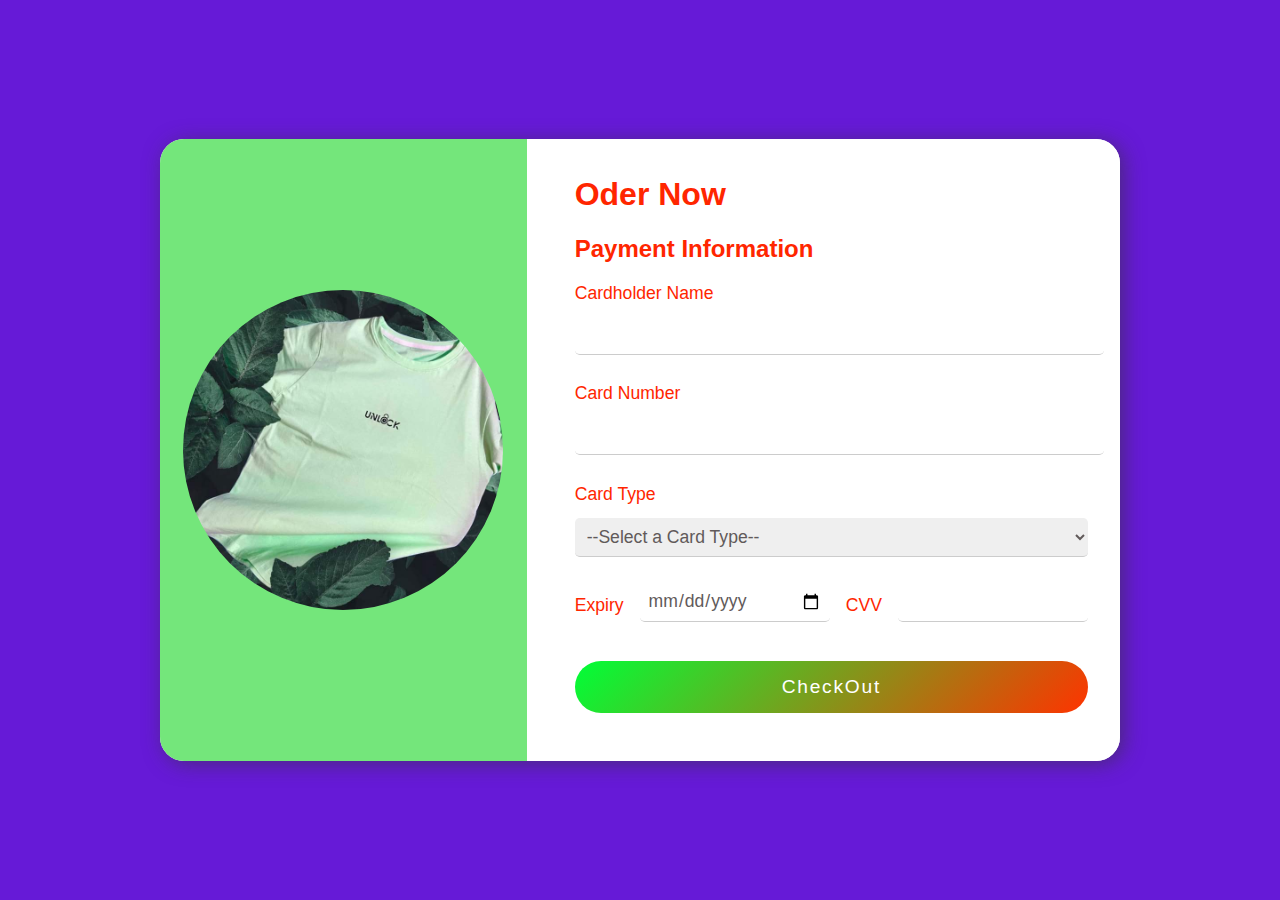
<file: KAN IT F 2022 41/index.html>
<!DOCTYPE html>
<html lang="en" >
<head>
  <meta charset="UTF-8">
  <title>CodePen - CheckOut Page</title>
  <link rel="stylesheet" href="./style.css">

</head>
<body>
<!-- partial:index.partial.html -->
<div class="mainscreen">
    <!-- <img src="https://image.freepik.com/free-vector/purple-background-with-neon-frame_52683-34124.jpg"  class="bgimg " alt="">--> 
      <div class="card">
        <div class="leftside">
          <img
            src="images\slider-image1.jpg"
            class="product"
            alt="Shoes"
          />
        </div>
        <div class="rightside">
          <form action="">
            <h1>Oder Now</h1>
            <h2>Payment Information</h2>
            <p>Cardholder Name</p>
            <input type="text" class="inputbox" name="name" required />
            <p>Card Number</p>
            <input type="number" class="inputbox" name="card_number" id="card_number" required />

            <p>Card Type</p>
            <select class="inputbox" name="card_type" id="card_type" required>
              <option value="">--Select a Card Type--</option>
              <option value="Visa">Visa</option>
              <option value="RuPay">RuPay</option>
              <option value="MasterCard">MasterCard</option>
            </select>
<div class="expcvv">

            <p class="expcvv_text">Expiry</p>
            <input type="date" class="inputbox" name="exp_date" id="exp_date" required />

            <p class="expcvv_text2">CVV</p>
            <input type="password" class="inputbox" name="cvv" id="cvv" required />
        </div>
            <p></p>
            <button type="submit" class="button">CheckOut</button>
          </form>
        </div>
      </div>
    </div>
<!-- partial -->
  
</body>
</html>
</file>
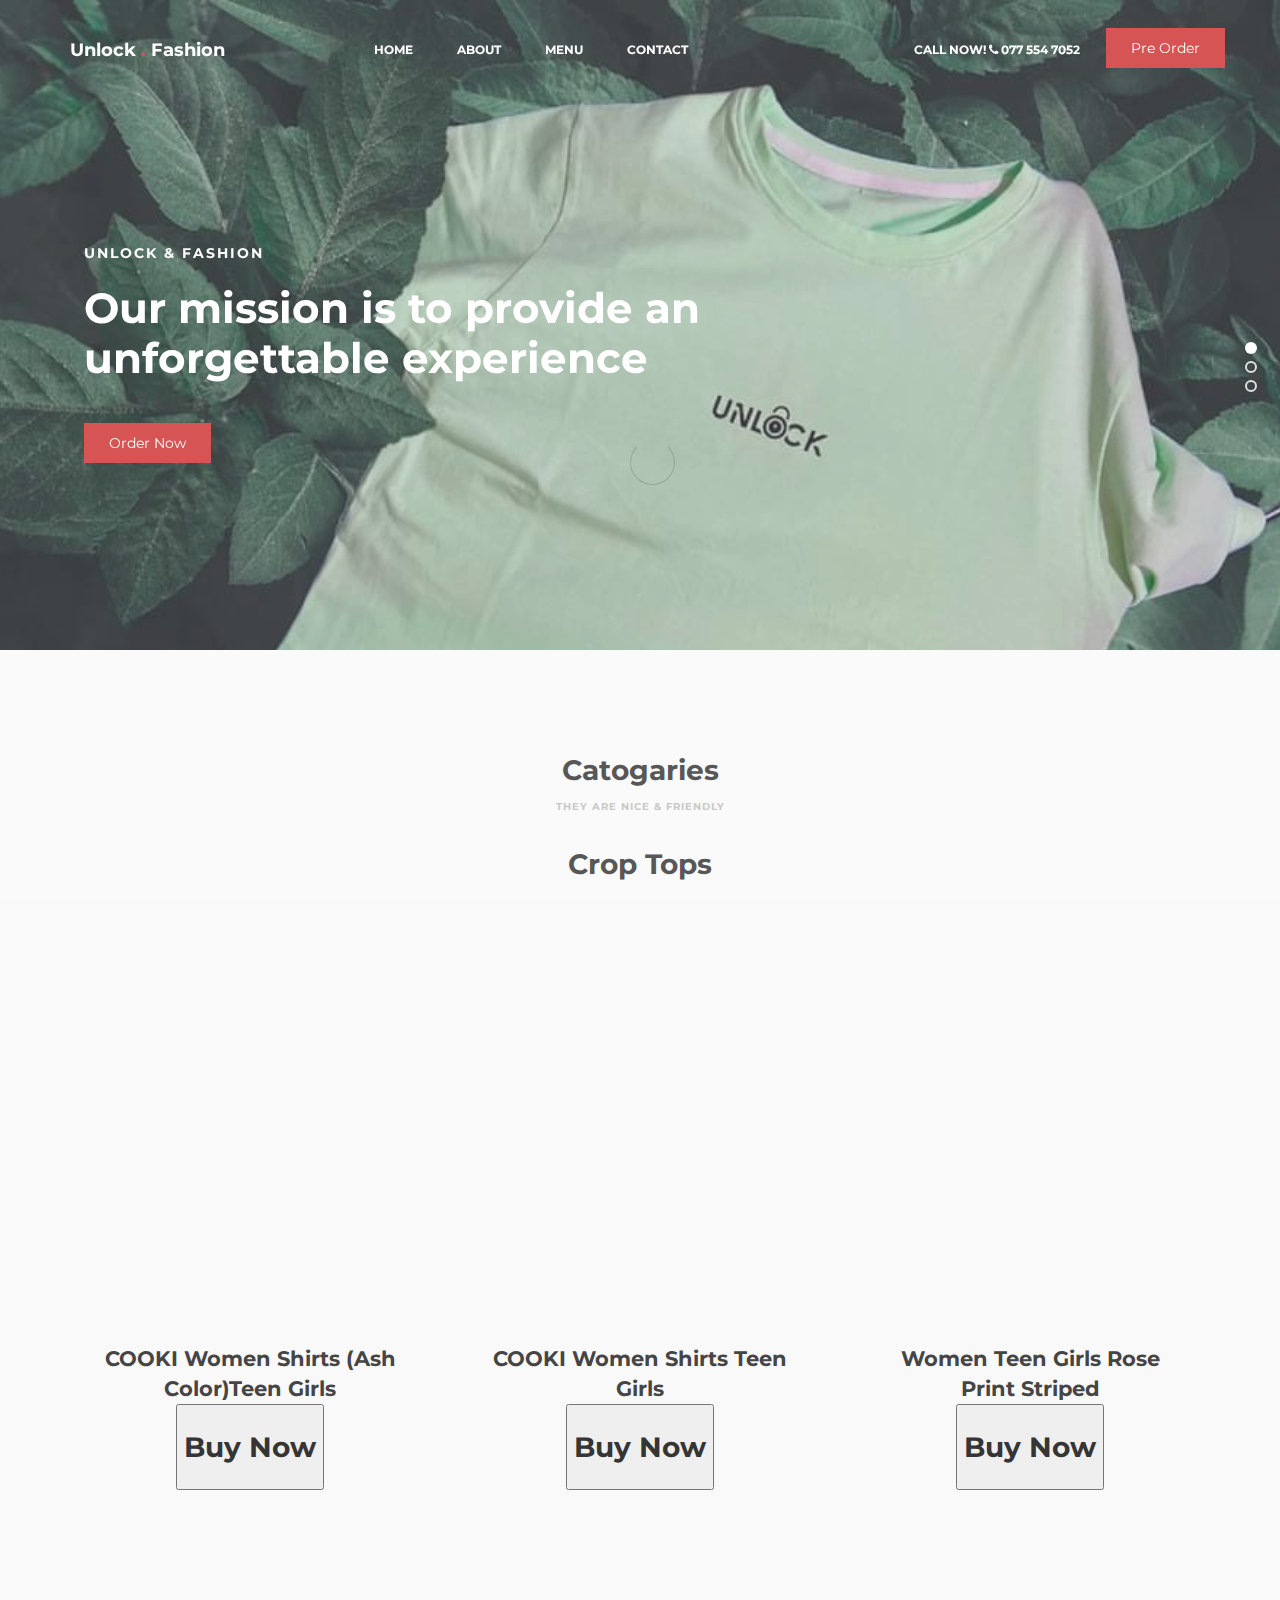
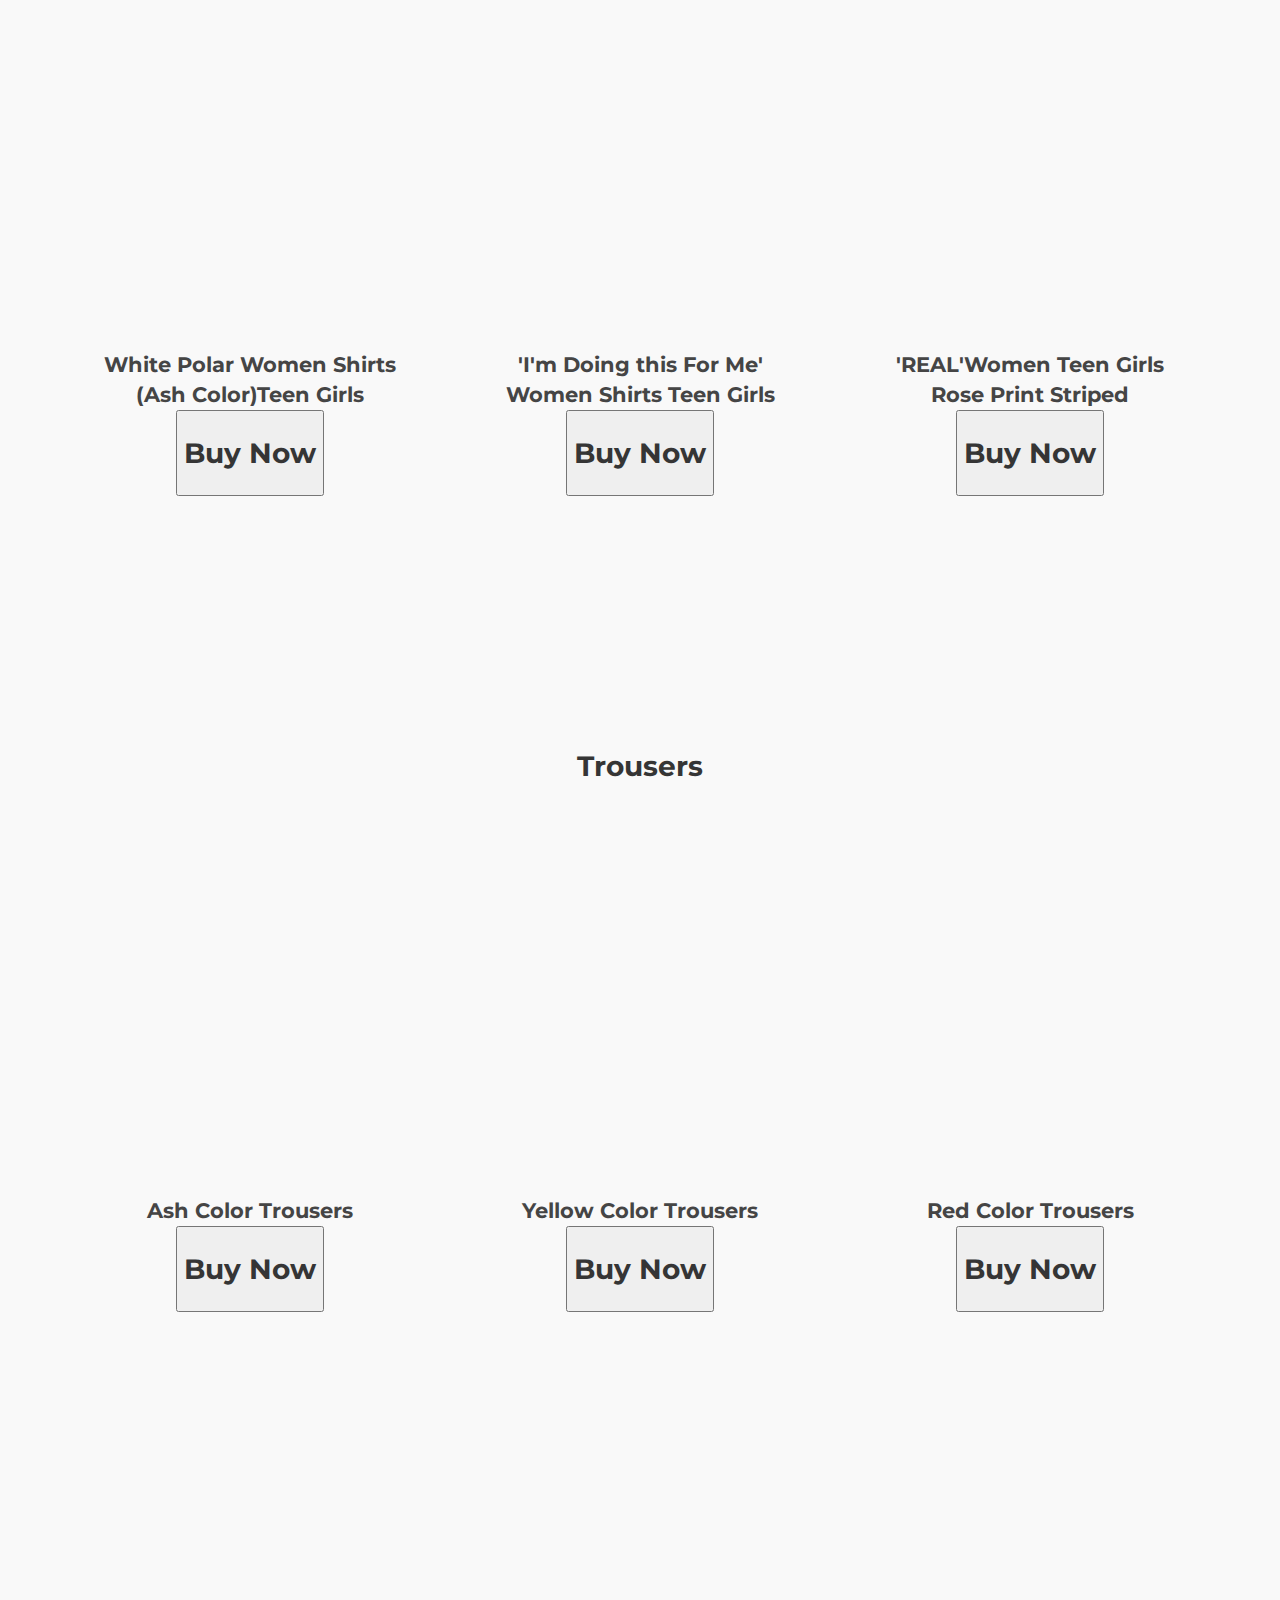
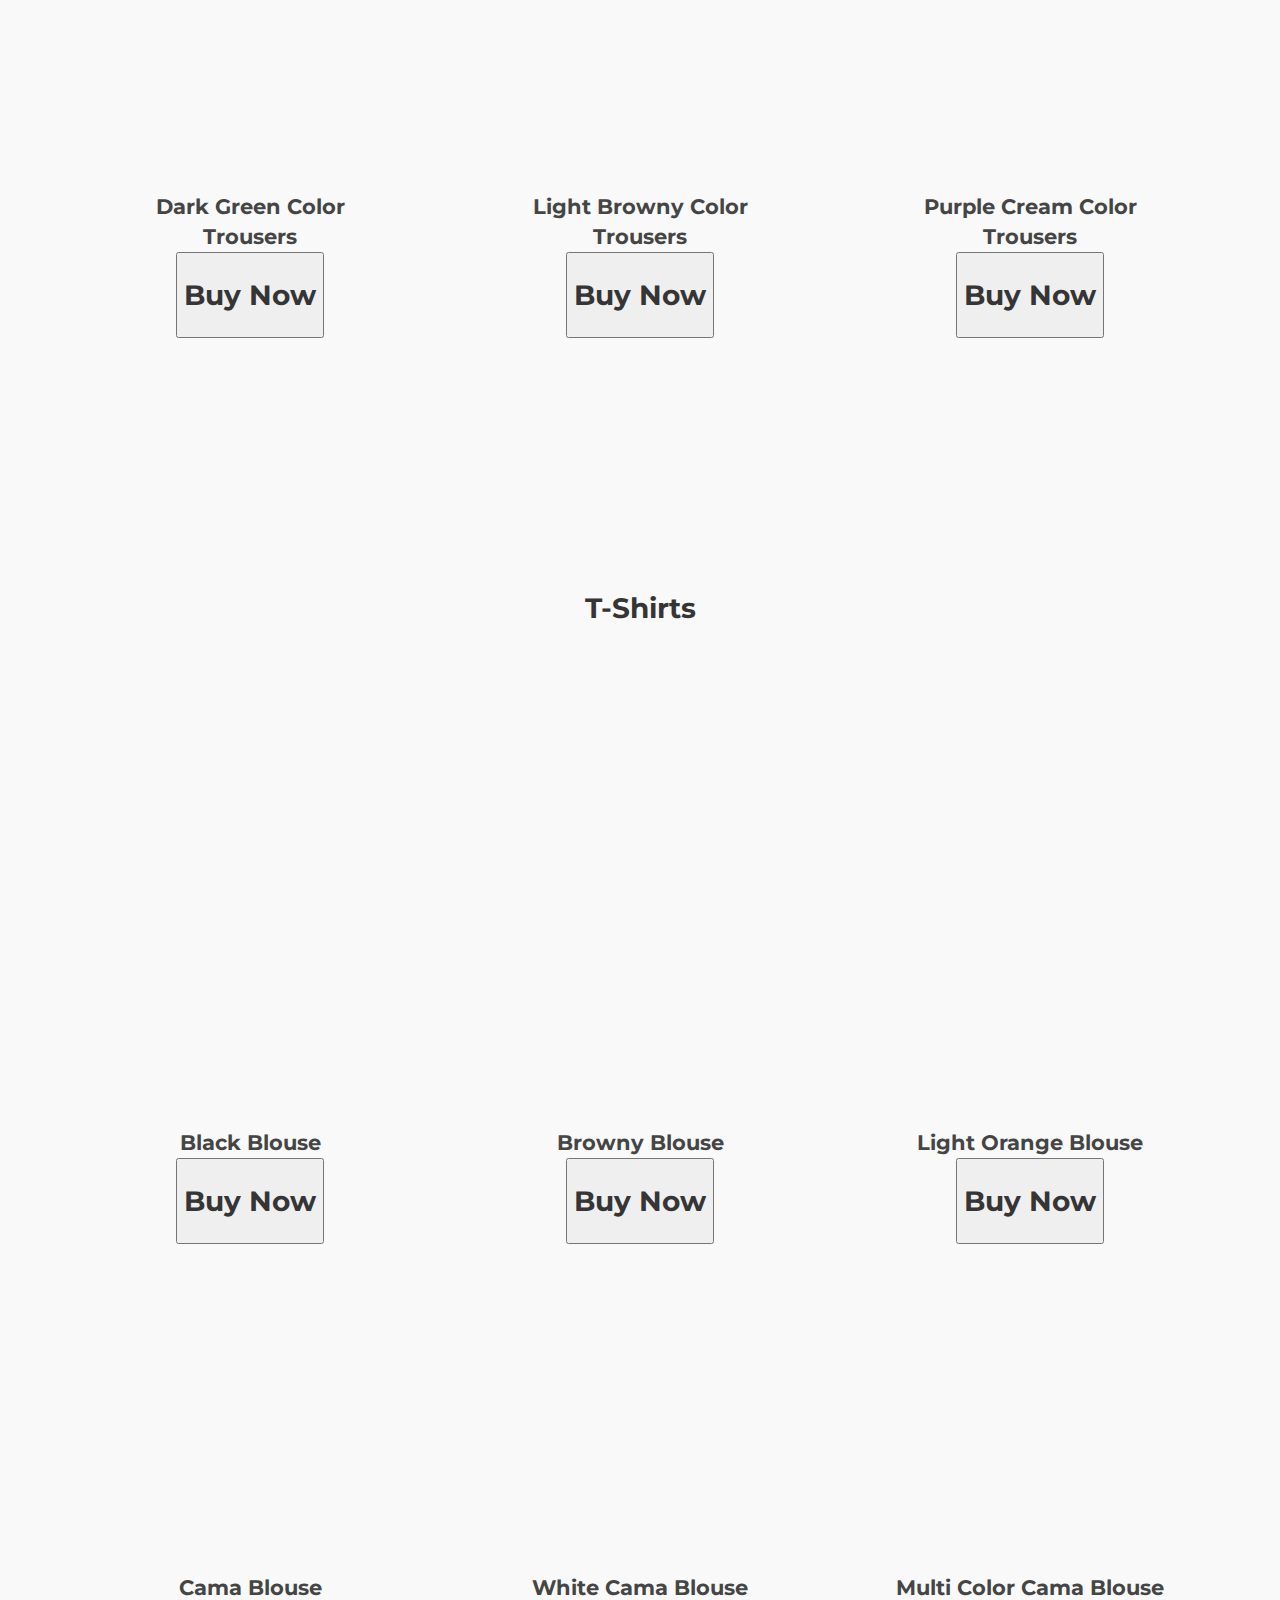
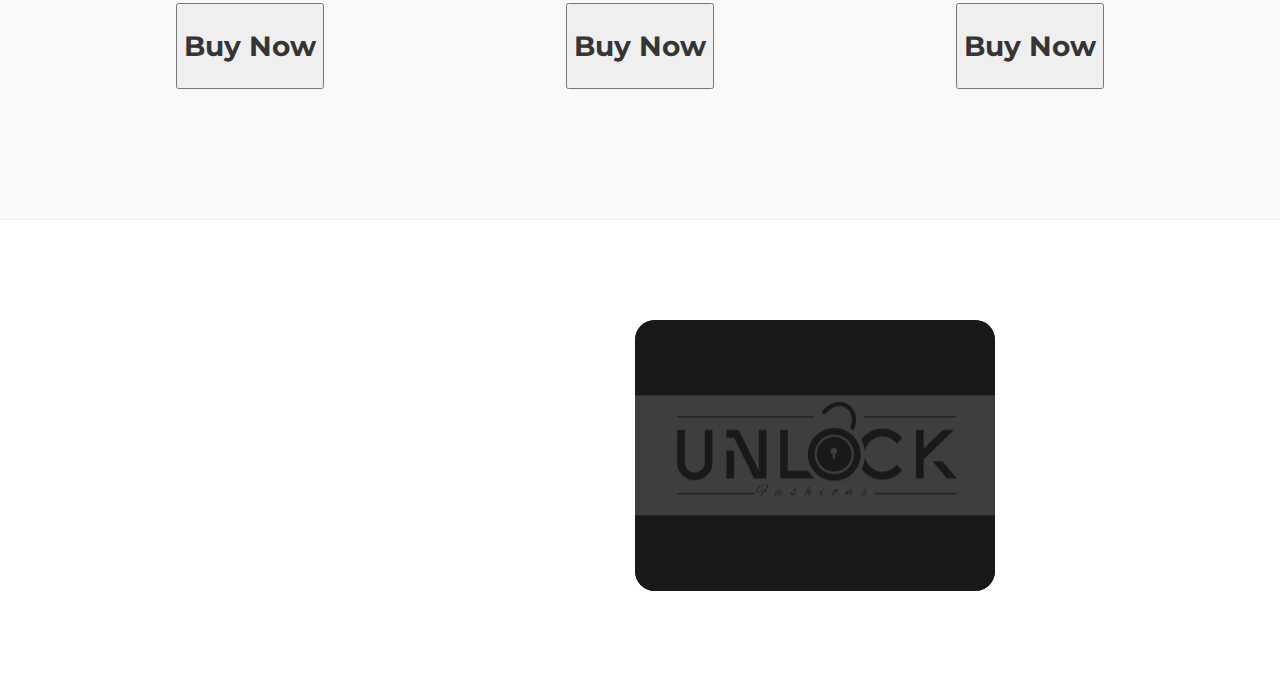
<file: KAN IT F 2022 41/catogary01.html>
<!DOCTYPE html>
<html lang="en">
<head>

     <title>Unlock Fashion</title>
<!-- 

Eatery Cafe Template 

http://www.templatemo.com/tm-515-eatery

-->
     <meta charset="UTF-8">
     <meta http-equiv="X-UA-Compatible" content="IE=Edge">
     <meta name="description" content="">
     <meta name="keywords" content="">
     <meta name="author" content="">
     <meta name="viewport" content="width=device-width, initial-scale=1, maximum-scale=1">

     <link rel="stylesheet" href="css/bootstrap.min.css">
     <link rel="stylesheet" href="css/font-awesome.min.css">
     <link rel="stylesheet" href="css/animate.css">
     <link rel="stylesheet" href="css/owl.carousel.css">
     <link rel="stylesheet" href="css/owl.theme.default.min.css">
     <link rel="stylesheet" href="css/magnific-popup.css">

     <!-- MAIN CSS -->
     <link rel="stylesheet" href="css/templatemo-style.css">

</head>
<body>

     <!-- PRE LOADER -->
     <section class="preloader">
          <div class="spinner">

               <span class="spinner-rotate"></span>
               
          </div>
     </section>


     <!-- MENU -->
     <section class="navbar custom-navbar navbar-fixed-top" role="navigation">
          <div class="container">

               <div class="navbar-header">
                    <button class="navbar-toggle" data-toggle="collapse" data-target=".navbar-collapse">
                         <span class="icon icon-bar"></span>
                         <span class="icon icon-bar"></span>
                         <span class="icon icon-bar"></span>
                    </button>

                    <!-- lOGO TEXT HERE -->
                    <a href="index.html" class="navbar-brand"> Unlock  <span>.</span> Fashion</a>
               </div>

               <!-- MENU LINKS -->
               <div class="collapse navbar-collapse">
                    <ul class="nav navbar-nav navbar-nav-first">
                         <li><a href="#home" class="smoothScroll">Home</a></li>
                         <li><a href="#about" class="smoothScroll">About</a></li> 
                        <!-- <li><a href="#team" class="smoothScroll">Clothes</a></li>-->
                         <li><a href="#menu" class="smoothScroll">Menu</a></li>
                         <li><a href="#contact" class="smoothScroll">Contact</a></li>
                    </ul>

                    <ul class="nav navbar-nav navbar-right">
                         <li><a href="Payment Form\dist\index.html">Call Now! <i class="fa fa-phone"></i> 077 554 7052 </a></li>
                         <a href="index.html" class="section-btn">Pre Order</a>
                    </ul>
               </div>

          </div>
     </section>


     <!-- HOME -->
     <section id="home" class="slider" data-stellar-background-ratio="0.5">
          <div class="row">

                    <div class="owl-carousel owl-theme">
                         <div class="item item-first">
                              <div class="caption">
                                   <div class="container">
                                        <div class="col-md-8 col-sm-12">
                                             <h3> Unlock  &amp; Fashion </h3>
                                             <h1>Our mission is to provide an unforgettable experience</h1>
                                             <a href="#team" class="section-btn btn btn-default smoothScroll">Order Now</a>
                                        </div>
                                   </div>
                              </div>
                         </div>

                         <div class="item item-second">
                              <div class="caption">
                                   <div class="container">
                                        <div class="col-md-8 col-sm-12">
                                             <h3>Your Perfect Clothes & Fashion items</h3>
                                             <h1>The best Matching Fashion Items can be here too!</h1>
                                             <a href="#menu" class="section-btn btn btn-default smoothScroll">Discover menu</a>
                                        </div>
                                   </div>
                              </div>
                         </div>

                         <div class="item item-third">
                              <div class="caption">
                                   <div class="container">
                                        <div class="col-md-8 col-sm-12">
                                             <h3>Unlock Your Fashion Sense</h3>
                                             <h1>Enjoy our special items & Exclusive Offers</h1>
                                             <a href="#contact" class="section-btn btn btn-default smoothScroll">Reservation</a>
                                        </div>
                                   </div>
                              </div>
                         </div>
                    </div>

          </div>
     </section>

     <!-- TEAM 1 -->
     <section id="team" data-stellar-background-ratio="0.5">
          <div class="container">
               <div class="row">

                    <div class="col-md-12 col-sm-12">
                         <div class="section-title wow fadeInUp" data-wow-delay="0.1s">
                              <h2>Catogaries</h2>
                              <h4>They are nice &amp; friendly</h4>
                              <br>
                              <h2>Crop Tops</h2>
                         <br>
                         </div>
                    </div>
                     
                    
                    <div class="col-md-4 col-sm-4">
                         <div class="team-thumb wow fadeInUp" data-wow-delay="0.2s">
                              <img src="images 2\Crop tops 1.jpg" class="img-responsive" alt="">
                                   <div class="team-hover">
                                        <div class="team-item">
                                             <h4>COOKI Women Shirts (Ash Color)Teen Girls</h4> 
                                             <ul class="social-icon">
                                                  <li><a href="#" class="fa fa-linkedin-square"></a></li>
                                                  <li><a href="#" class="fa fa-envelope-o"></a></li>
                                             </ul>
                                        </div>
                                   </div>
                         </div>
                         <div class="team-info">
                              <h3>COOKI Women Shirts (Ash Color)Teen Girls</h3>
                              <a href="index.html"><button id="Pay button"> <h2>Buy Now</h2></button></a> 
                              <p></p>
                         </div>
                    </div>

                    <div class="col-md-4 col-sm-4">
                         <div class="team-thumb wow fadeInUp" data-wow-delay="0.4s">
                              <img src="images 2\Crop tops 2.jpg" class="img-responsive" alt="">
                                   <div class="team-hover">
                                        <div class="team-item">
                                             <h4>COOKI Women Shirts Teen Girls </h4>
                                             <ul class="social-icon">
                                                  <li><a href="#" class="fa fa-instagram"></a></li>
                                                  <li><a href="#" class="fa fa-flickr"></a></li>
                                             </ul>
                                        </div>
                                   </div>
                         </div>
                         <div class="team-info">
                              <h3>COOKI Women Shirts Teen Girls</h3>
                              <a href="index.html"><button id="Pay button"> <h2>Buy Now</h2></button></a> 
                              <p></p>
                         </div>
                    </div>

                    <div class="col-md-4 col-sm-4">
                         <div class="team-thumb wow fadeInUp" data-wow-delay="0.6s">
                              <img src="images 2\Crop tops 3.jpg" class="img-responsive" alt="">
                                   <div class="team-hover">
                                        <div class="team-item">
                                             <h4>Women Teen Girls Rose Print Striped</h4>
                                             <ul class="social-icon">
                                                  <li><a href="#" class="fa fa-github"></a></li>
                                                  <li><a href="#" class="fa fa-google"></a></li>
                                             </ul>
                                        </div>
                                   </div>
                         </div>
                         <div class="team-info">
                              <h3>Women Teen Girls Rose Print Striped</h3>
                              <a href="index.html"><button id="Pay button"> <h2>Buy Now</h2></button></a> 
                              <p></p>
                         </div>
                    </div>
                    
               </div>
          </div>
          <div class="container">
               <div class="row">

                    <div class="col-md-12 col-sm-12">
                         <div class="section-title wow fadeInUp" data-wow-delay="0.1s">
                         </div>
                    </div>
                     
                    
                    <div class="col-md-4 col-sm-4">
                         <div class="team-thumb wow fadeInUp" data-wow-delay="0.2s">
                              <img src="images 2\white5_600x.webp" class="img-responsive" alt="">
                                   <div class="team-hover">
                                        <div class="team-item">
                                             <h4>White Polar Women Shirts (Ash Color)Teen Girls</h4> 
                                             <ul class="social-icon">
                                                  <li><a href="#" class="fa fa-linkedin-square"></a></li>
                                                  <li><a href="#" class="fa fa-envelope-o"></a></li>
                                             </ul>
                                        </div>
                                   </div>
                         </div>
                         <div class="team-info">
                              <h3>White Polar Women Shirts (Ash Color)Teen Girls</h3>
                              <a href="index.html"><button id="Pay button"> <h2>Buy Now</h2></button></a> 
                              <p></p>
                         </div>
                    </div>

                    <div class="col-md-4 col-sm-4">
                         <div class="team-thumb wow fadeInUp" data-wow-delay="0.4s">
                              <img src="images 2\white-girls-t-shirts-500x500.webp" class="img-responsive" alt="">
                                   <div class="team-hover">
                                        <div class="team-item">
                                             <h4>'I'm Doing this For Me' Women Shirts Teen Girls </h4>
                                             <ul class="social-icon">
                                                  <li><a href="#" class="fa fa-instagram"></a></li>
                                                  <li><a href="#" class="fa fa-flickr"></a></li>
                                             </ul>
                                        </div>
                                   </div>
                         </div>
                         <div class="team-info">
                              <h3>'I'm Doing this For Me' Women Shirts Teen Girls</h3>
                              <a href="index.html"><button id="Pay button"> <h2>Buy Now</h2></button></a> 
                              <p></p>
                         </div>
                    </div>

                    <div class="col-md-4 col-sm-4">
                         <div class="team-thumb wow fadeInUp" data-wow-delay="0.6s">
                              <img src="images 2\518w7V3tJZL.SS700.jpg" class="img-responsive" alt="">
                                   <div class="team-hover">
                                        <div class="team-item">
                                             <h4> 'REAL' Women Teen Girls Rose Print Striped</h4>
                                             <ul class="social-icon">
                                                  <li><a href="#" class="fa fa-github"></a></li>
                                                  <li><a href="#" class="fa fa-google"></a></li>
                                             </ul>
                                        </div>
                                   </div>
                         </div>
                         <div class="team-info">
                              <h3>  'REAL'Women Teen Girls Rose Print Striped</h3>
                              <a href="index.html"><button id="Pay button"> <h2>Buy Now</h2></button></a> 
                              <p></p>
                         </div>
                    </div>
                    
               </div>
          </div>
     </section>
  
     <!-- TEAM 2 -->
     <section id="team" data-stellar-background-ratio="0.5">
          <div class="container">
                 <div class="row">

              <!--<div class="col-md-12 col-sm-12">
                         <div class="section-title wow fadeInUp" data-wow-delay="0.1s">
                              <h2>Recommendation</h2>
                              <h4>They are nice &amp; friendly</h4>
                         </div> 
                    </div> -->    <h2>Trousers</h2>

                    <div class="col-md-4 col-sm-4">
                         <div class="team-thumb wow fadeInUp" data-wow-delay="0.2s">
                              <img src="images 2\girls-trouser (1).webp" class="img-responsive" alt="">
                                   <div class="team-hover">
                                        <div class="team-item">
                                             <h4>Ash Color Trousers</h4> 
                                             <ul class="social-icon">
                                                  <li><a href="#" class="fa fa-linkedin-square"></a></li>
                                                  <li><a href="#" class="fa fa-envelope-o"></a></li>
                                             </ul>
                                        </div>
                                   </div>
                         </div>
                         <div class="team-info">
                              <h3>Ash Color Trousers</h3>
                             <a href="index 2.html"><button id="Pay button"> <h2>Buy Now</h2></button></a> 
                              <p></p>
                         </div>
                    </div>

                    <div class="col-md-4 col-sm-4">
                         <div class="team-thumb wow fadeInUp" data-wow-delay="0.4s">
                              <img src="images 2\girls-trouser (2).webp" class="img-responsive" alt="">
                                   <div class="team-hover">
                                        <div class="team-item">
                                             <h4>Yellow Color Trousers</h4>
                                             <ul class="social-icon">
                                                  <li><a href="#" class="fa fa-instagram"></a></li>
                                                  <li><a href="#" class="fa fa-flickr"></a></li>
                                             </ul>
                                        </div>
                                   </div>
                         </div>
                         <div class="team-info">
                              <h3>Yellow Color Trousers</h3>
                              <a href="index 2.html"><button id="Pay button"> <h2>Buy Now</h2></button></a> 
                              <p></p>
                         </div>
                    </div>

                    <div class="col-md-4 col-sm-4">
                         <div class="team-thumb wow fadeInUp" data-wow-delay="0.6s">
                              <img src="images 2\girls-trouser (3).webp" class="img-responsive" alt="">
                                   <div class="team-hover">
                                        <div class="team-item">
                                             <h4>Red Color Trousers</h4>
                                             <ul class="social-icon">
                                                  <li><a href="#" class="fa fa-github"></a></li>
                                                  <li><a href="#" class="fa fa-google"></a></li>
                                             </ul>
                                        </div>
                                   </div>
                         </div>
                         <div class="team-info">
                              <h3>Red Color Trousers</h3>
                              <a href="index 2.html"><button id="Pay button"> <h2>Buy Now</h2></button></a> 
                              <p></p>
                         </div>
                    </div>
                    
               </div>
          </div>
          <div class="container">
               <div class="row">

            <!--<div class="col-md-12 col-sm-12">
                       <div class="section-title wow fadeInUp" data-wow-delay="0.1s">
                            <h2>Recommendation</h2>
                            <h4>They are nice &amp; friendly</h4>
                       </div> 
                  </div> -->   
                  <div class="col-md-4 col-sm-4">
                       <div class="team-thumb wow fadeInUp" data-wow-delay="0.2s">
                            <img src="images 2\080301300023-C6-1.jpg" class="img-responsive" alt="">
                                 <div class="team-hover">
                                      <div class="team-item">
                                           <h4>Dark Green Color Trousers</h4> 
                                           <ul class="social-icon">
                                                <li><a href="#" class="fa fa-linkedin-square"></a></li>
                                                <li><a href="#" class="fa fa-envelope-o"></a></li>
                                           </ul>
                                      </div>
                                 </div>
                       </div>
                       <div class="team-info">
                            <h3>Dark Green Color <br>Trousers</h3>
                           <a href="index 2.html"><button id="Pay button"> <h2>Buy Now</h2></button></a> 
                            <p></p>
                       </div>
                  </div>

                  <div class="col-md-4 col-sm-4">
                       <div class="team-thumb wow fadeInUp" data-wow-delay="0.4s">
                            <img src="images 2\0303702495DGY-1_Ladies-Pant_Fashion-Bug-Sri-Lanka.jpg" class="img-responsive" alt="">
                                 <div class="team-hover">
                                      <div class="team-item">
                                           <h4>Light Browny Color Trousers</h4>
                                           <ul class="social-icon">
                                                <li><a href="#" class="fa fa-instagram"></a></li>
                                                <li><a href="#" class="fa fa-flickr"></a></li>
                                           </ul>
                                      </div>
                                 </div>
                       </div>
                       <div class="team-info">
                            <h3>Light Browny Color Trousers</h3>
                            <a href="index 2.html"><button id="Pay button"> <h2>Buy Now</h2></button></a> 
                            <p></p>
                       </div>
                  </div>

                  <div class="col-md-4 col-sm-4">
                       <div class="team-thumb wow fadeInUp" data-wow-delay="0.6s">
                            <img src="images 2\61ZXcZCPwVL.SS700.jpg" class="img-responsive" alt="">
                                 <div class="team-hover">
                                      <div class="team-item">
                                           <h4>Purple Cream Color Trousers</h4>
                                           <ul class="social-icon">
                                                <li><a href="#" class="fa fa-github"></a></li>
                                                <li><a href="#" class="fa fa-google"></a></li>
                                           </ul>
                                      </div>
                                 </div>
                       </div>
                       <div class="team-info">
                            <h3>Purple Cream Color Trousers</h3>
                            <a href="index 2.html"><button id="Pay button"> <h2>Buy Now</h2></button></a> 
                            <p></p>
                       </div>
                  </div>
                  
             </div>
        </div>
     </section>

     <!-- TEAM 3 -->
     <section id="team" data-stellar-background-ratio="0.5">
          <div class="container">
                 <div class="row">

              <!--<div class="col-md-12 col-sm-12">
                         <div class="section-title wow fadeInUp" data-wow-delay="0.1s">
                              <h2>Recommendation</h2>
                              <h4>They are nice &amp; friendly</h4>
                         </div> 
                    </div> -->    <h2>T-Shirts</h2>

                    <div class="col-md-4 col-sm-4">
                         <div class="team-thumb wow fadeInUp" data-wow-delay="0.2s">
                              <img src="images/team-image1.jpg" class="img-responsive" alt="">
                                   <div class="team-hover">
                                        <div class="team-item">
                                             <h4>Black Blouse</h4> 
                                             <ul class="social-icon">
                                                  <li><a href="#" class="fa fa-linkedin-square"></a></li>
                                                  <li><a href="#" class="fa fa-envelope-o"></a></li>
                                             </ul>
                                        </div>
                                   </div>
                         </div>
                         <div class="team-info">
                              <h3>Black Blouse</h3>
                              <a href="index 3.html"><button id="Pay button"> <h2>Buy Now</h2></button></a> 
                              <p></p>
                         </div>
                    </div>

                    <div class="col-md-4 col-sm-4">
                         <div class="team-thumb wow fadeInUp" data-wow-delay="0.4s">
                              <img src="images/team-image2.jpg" class="img-responsive" alt="">
                                   <div class="team-hover">
                                        <div class="team-item">
                                             <h4>Browny Blouse</h4>
                                             <ul class="social-icon">
                                                  <li><a href="#" class="fa fa-instagram"></a></li>
                                                  <li><a href="#" class="fa fa-flickr"></a></li>
                                             </ul>
                                        </div>
                                   </div>
                         </div>
                         <div class="team-info">
                              <h3>Browny Blouse</h3>
                              <a href="index 3.html"><button  id="Pay button"> <h2>Buy Now</h2></button></a> 
                              <p></p>
                         </div>
                    </div>

                    <div class="col-md-4 col-sm-4">
                         <div class="team-thumb wow fadeInUp" data-wow-delay="0.6s">
                              <img src="images/team-image3.jpg" class="img-responsive" alt="">
                                   <div class="team-hover">
                                        <div class="team-item">
                                             <h4>Light Orange Blouse</h4>
                                             <ul class="social-icon">
                                                  <li><a href="#" class="fa fa-github"></a></li>
                                                  <li><a href="#" class="fa fa-google"></a></li>
                                             </ul>
                                        </div>
                                   </div>
                         </div>
                         <div class="team-info">
                              <h3>Light Orange Blouse</h3>
                              <a href="index 3.html"><button id="Pay button"> <h2>Buy Now</h2></button></a> 
                              <p></p>
                         </div>
                    </div>
                    
               </div>
          </div>
          <div class="container">
               <div class="row">

            <!--<div class="col-md-12 col-sm-12">
                       <div class="section-title wow fadeInUp" data-wow-delay="0.1s">
                            <h2>Recommendation</h2>
                            <h4>They are nice &amp; friendly</h4>
                       </div> 
                  </div> -->    

                  <div class="col-md-4 col-sm-4">
                       <div class="team-thumb wow fadeInUp" data-wow-delay="0.2s">
                            <img src="images 2\71es1hureVL._AC_SX569_.jpg" class="img-responsive" alt="">
                                 <div class="team-hover">
                                      <div class="team-item">
                                           <h4>Cama Blouse</h4> 
                                           <ul class="social-icon">
                                                <li><a href="#" class="fa fa-linkedin-square"></a></li>
                                                <li><a href="#" class="fa fa-envelope-o"></a></li>
                                           </ul>
                                      </div>
                                 </div>
                       </div>
                       <div class="team-info">
                            <h3>Cama Blouse</h3>
                            <a href="index 3.html"><button id="Pay button"> <h2>Buy Now</h2></button></a> 
                            <p></p>
                       </div>
                  </div>

                  <div class="col-md-4 col-sm-4">
                       <div class="team-thumb wow fadeInUp" data-wow-delay="0.4s">
                            <img src="images 2\71sMoVP2vhL._AC_SX569_.jpg" class="img-responsive" alt="">
                                 <div class="team-hover">
                                      <div class="team-item">
                                           <h4>White Cama Blouse</h4>
                                           <ul class="social-icon">
                                                <li><a href="#" class="fa fa-instagram"></a></li>
                                                <li><a href="#" class="fa fa-flickr"></a></li>
                                           </ul>
                                      </div>
                                 </div>
                       </div>
                       <div class="team-info">
                            <h3>White Cama Blouse</h3>
                            <a href="index 3.html"><button  id="Pay button"> <h2>Buy Now</h2></button></a> 
                            <p></p>
                       </div>
                  </div>

                  <div class="col-md-4 col-sm-4">
                       <div class="team-thumb wow fadeInUp" data-wow-delay="0.6s">
                            <img src="images 2\711y1ScQscL._AC_SX569_.jpg" class="img-responsive" alt="">
                                 <div class="team-hover">
                                      <div class="team-item">
                                           <h4>Multi Color Cama Blouse</h4>
                                           <ul class="social-icon">
                                                <li><a href="#" class="fa fa-github"></a></li>
                                                <li><a href="#" class="fa fa-google"></a></li>
                                           </ul>
                                      </div>
                                 </div>
                       </div>
                       <div class="team-info">
                            <h3>Multi Color Cama Blouse</h3>
                            <a href="index 3.html"><button id="Pay button"> <h2>Buy Now</h2></button></a> 
                            <p></p>
                       </div>
                  </div>
                  
             </div>
        </div>
     </section>


  
     <!-- FOOTER -->
     <footer id="footer" data-stellar-background-ratio="0.5">
          <div class="container">
               <div class="row">

                    <div class="col-md-3 col-sm-8">
                         <div class="footer-info">
                              <div class="section-title">
                                   <h2 class="wow fadeInUp" data-wow-delay="0.2s">Find us</h2>
                              </div>
                              <address class="wow fadeInUp" data-wow-delay="0.4s">
                                   <p>456 @ B/2 ,<br> Katugasthota,<br>Ankumbura.</p>
                              </address>
                         </div>
                    </div>

                    <div class="col-md-3 col-sm-8">
                         <div class="footer-info">
                              <div class="section-title">
                                   <h2 class="wow fadeInUp" data-wow-delay="0.2s">Reservation</h2>
                              </div>
                              <address class="wow fadeInUp" data-wow-delay="0.4s">
                                   <p> 077 554 7052 </p>
                                   <p><a href="mailto:info@company.com">MuncheeProduction@company.com</a></p>
                                   <p>FB: Manchee@24 </p>
                              </address>
                         </div>
                    </div>

                    <div class="col-md-4 col-sm-8">
                         <div class="footer-info footer-open-hour">
                              <div class="section-title">
                                   <h2 class="wow fadeInUp" data-wow-delay="0.2s">Open Hours</h2>
                              </div>
                              <div class="wow fadeInUp" data-wow-delay="0.4s">
                                   <p>Monday: Closed</p>
                                   <div>
                                        <strong>Tuesday to Friday</strong>
                                        <p>7:00 AM - 9:00 PM</p>
                                   </div>
                                   <div>
                                        <strong>Saturday - Sunday</strong>
                                        <p>11:00 AM - 10:00 PM</p>
                                   </div>
                              </div>
                         </div>
                    </div>

                    <div class="col-md-2 col-sm-4">
                         <ul class="wow fadeInUp social-icon" data-wow-delay="0.4s">
                              <li><a href="#" class="fa fa-facebook-square" attr="facebook icon"></a></li>
                              <li><a href="#" class="fa fa-twitter"></a></li>
                              <li><a href="#" class="fa fa-instagram"></a></li>
                              <li><a href="#" class="fa fa-google"></a></li>
                         </ul>

                         <div class="wow fadeInUp copyright-text" data-wow-delay="0.8s"> 
                              <p><br>Copyright &copy; 2023 <br>Manchee Production
                              
                              <br><br>Design By : <br> TDX Production</p>
                         </div>
                    </div>
                    
               </div>
          </div>
     </footer>

     <!-- SCRIPTS -->
     <script src="js/jquery.js"></script>
     <script src="js/bootstrap.min.js"></script>
     <script src="js/jquery.stellar.min.js"></script>
     <script src="js/wow.min.js"></script>
     <script src="js/owl.carousel.min.js"></script>
     <script src="js/jquery.magnific-popup.min.js"></script>
     <script src="js/smoothscroll.js"></script>
     <script src="js/custom.js"></script>
     <script src="Sub.js"></script>

</body>
</html>
</file>
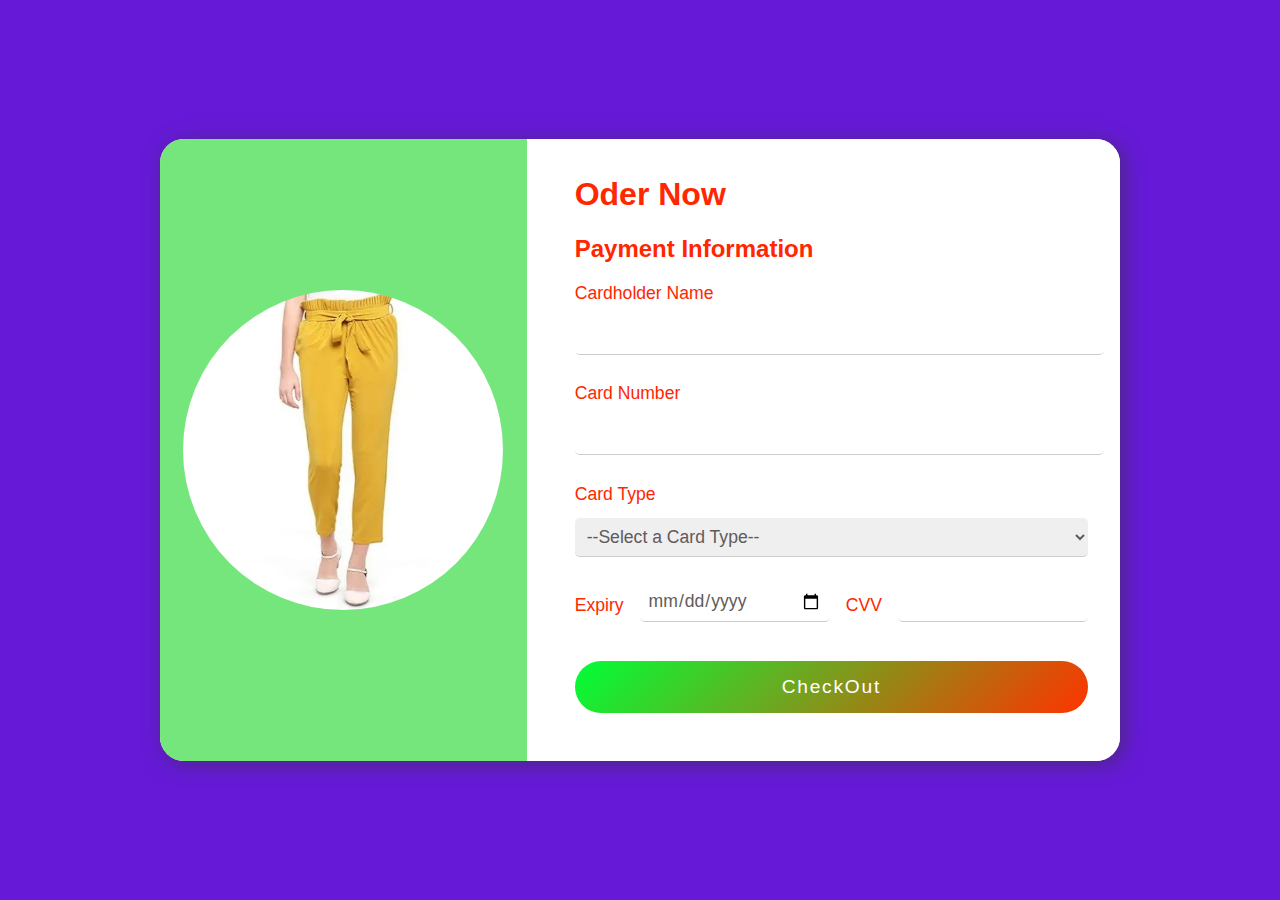
<file: KAN IT F 2022 41/index 2.html>
<!DOCTYPE html>
<html lang="en" >
<head>
  <meta charset="UTF-8">
  <title>CodePen - CheckOut Page</title>
  <link rel="stylesheet" href="./style.css">

</head>
<body>
<!-- partial:index.partial.html -->
<div class="mainscreen">
    <!-- <img src="https://image.freepik.com/free-vector/purple-background-with-neon-frame_52683-34124.jpg"  class="bgimg " alt="">--> 
      <div class="card">
        <div class="leftside">
          <img
            src="images 2\girls-trouser (2).webp"
            class="product"
            alt="Shoes"
          />
        </div>
        <div class="rightside">
          <form action="">
            <h1>Oder Now</h1>
            <h2>Payment Information</h2>
            <p>Cardholder Name</p>
            <input type="text" class="inputbox" name="name" required />
            <p>Card Number</p>
            <input type="number" class="inputbox" name="card_number" id="card_number" required />

            <p>Card Type</p>
            <select class="inputbox" name="card_type" id="card_type" required>
              <option value="">--Select a Card Type--</option>
              <option value="Visa">Visa</option>
              <option value="RuPay">RuPay</option>
              <option value="MasterCard">MasterCard</option>
            </select>
<div class="expcvv">

            <p class="expcvv_text">Expiry</p>
            <input type="date" class="inputbox" name="exp_date" id="exp_date" required />

            <p class="expcvv_text2">CVV</p>
            <input type="password" class="inputbox" name="cvv" id="cvv" required />
        </div>
            <p></p>
            <button type="submit" class="button">CheckOut</button>
          </form>
        </div>
      </div>
    </div>
<!-- partial -->
  
</body>
</html>
</file>
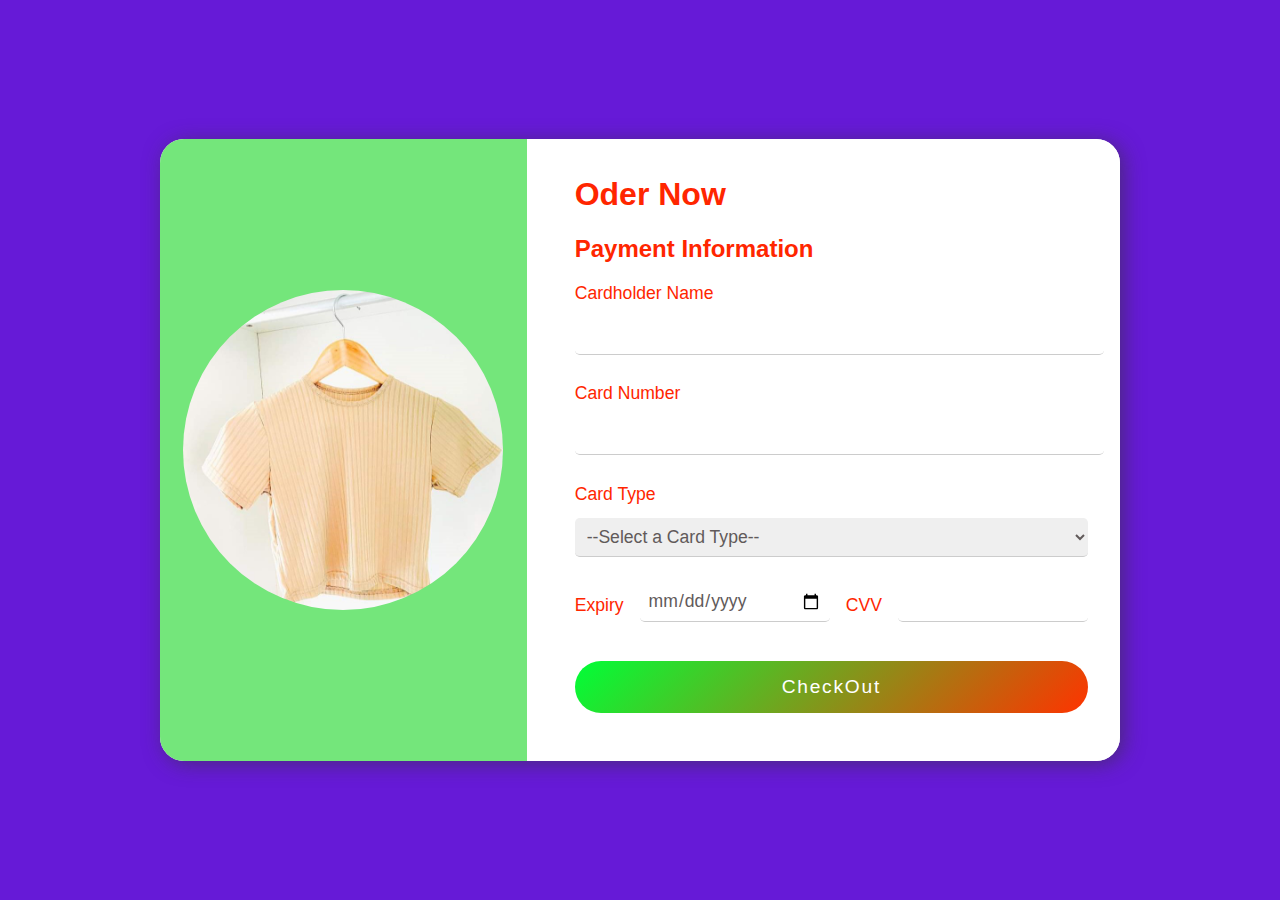
<file: KAN IT F 2022 41/index 3.html>
<!DOCTYPE html>
<html lang="en" >
<head>
  <meta charset="UTF-8">
  <title>CodePen - CheckOut Page</title>
  <link rel="stylesheet" href="./style.css">

</head>
<body>
<!-- partial:index.partial.html -->
<div class="mainscreen">
    <!-- <img src="https://image.freepik.com/free-vector/purple-background-with-neon-frame_52683-34124.jpg"  class="bgimg " alt="">--> 
      <div class="card">
        <div class="leftside">
          <img
            src="images 2\team-image 4.jpg"
            class="product"
            alt="Shoes"
          />
        </div>
        <div class="rightside">
          <form action="">
            <h1>Oder Now</h1>
            <h2>Payment Information</h2>
            <p>Cardholder Name</p>
            <input type="text" class="inputbox" name="name" required />
            <p>Card Number</p>
            <input type="number" class="inputbox" name="card_number" id="card_number" required />

            <p>Card Type</p>
            <select class="inputbox" name="card_type" id="card_type" required>
              <option value="">--Select a Card Type--</option>
              <option value="Visa">Visa</option>
              <option value="RuPay">RuPay</option>
              <option value="MasterCard">MasterCard</option>
            </select>
<div class="expcvv">

            <p class="expcvv_text">Expiry</p>
            <input type="date" class="inputbox" name="exp_date" id="exp_date" required />

            <p class="expcvv_text2">CVV</p>
            <input type="password" class="inputbox" name="cvv" id="cvv" required />
        </div>
            <p></p>
            <button type="submit" class="button">CheckOut</button>
          </form>
        </div>
      </div>
    </div>
<!-- partial -->
  
</body>
</html>
</file>
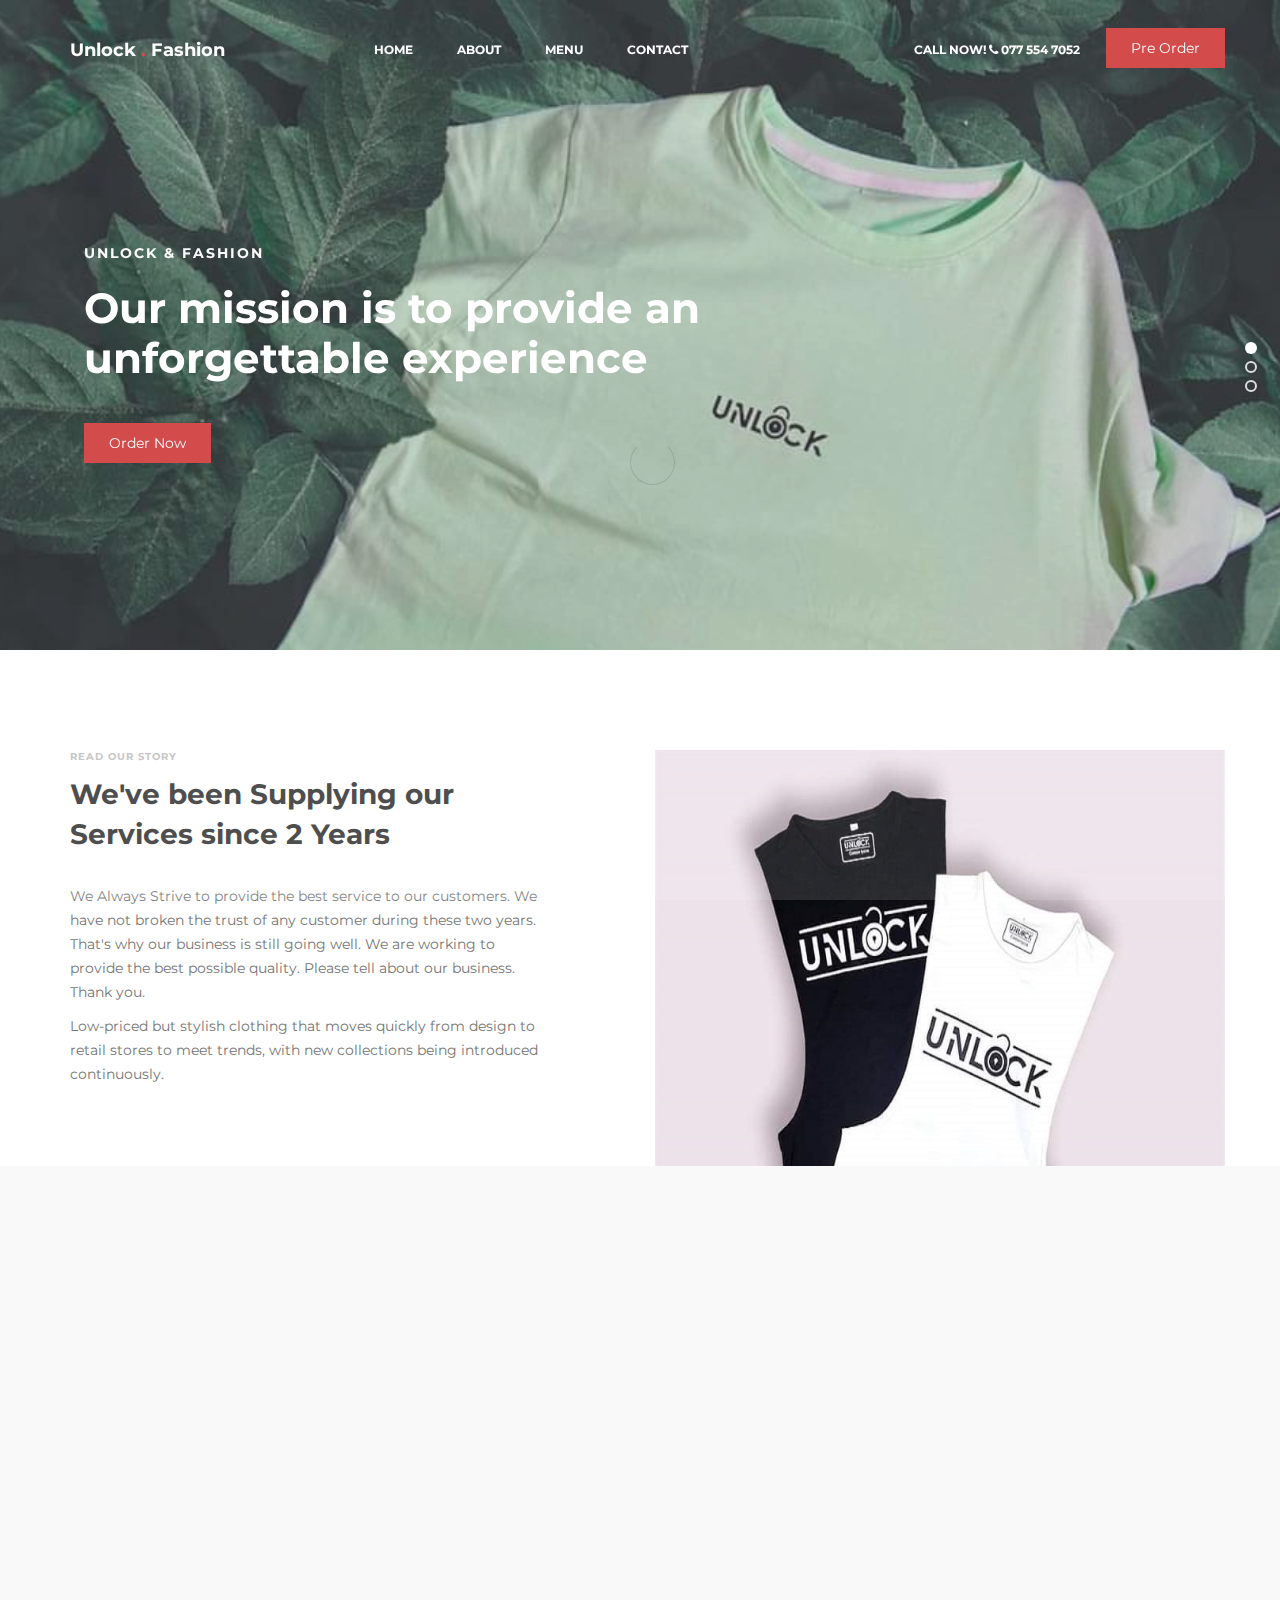
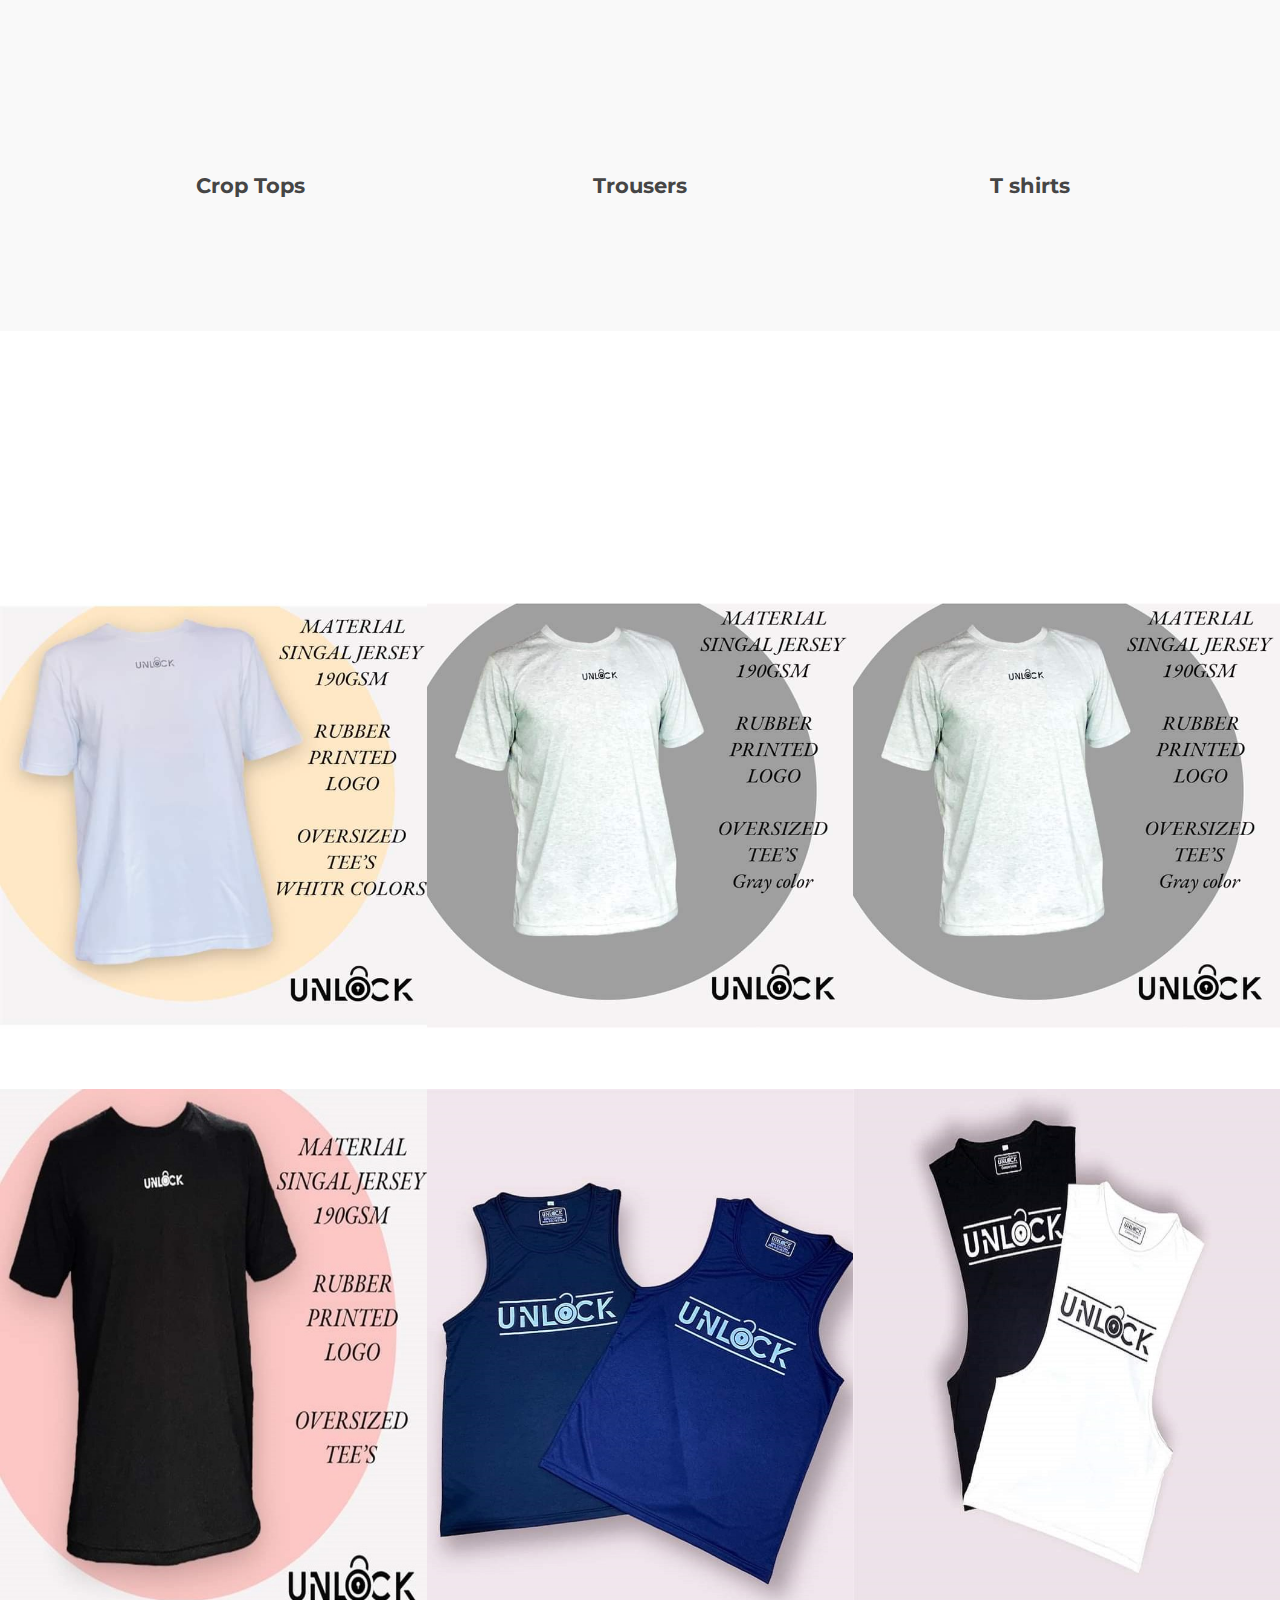
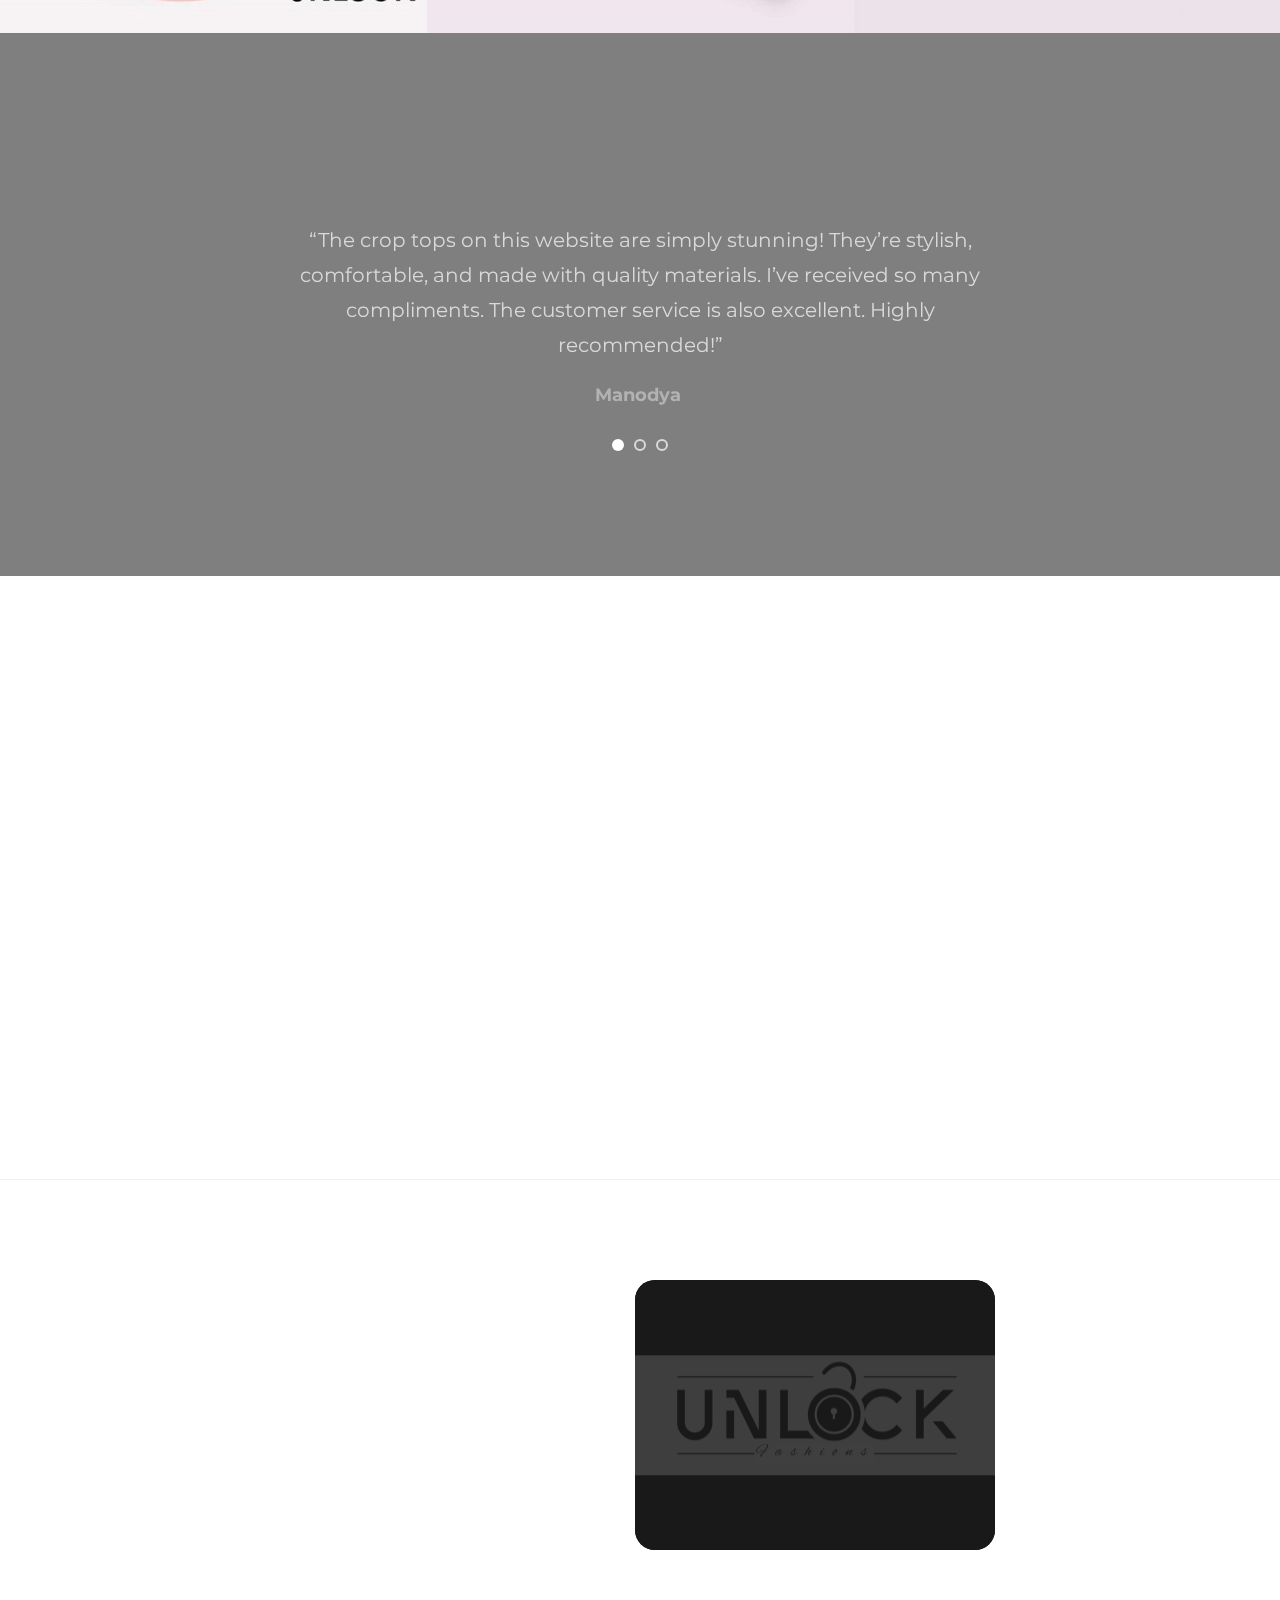
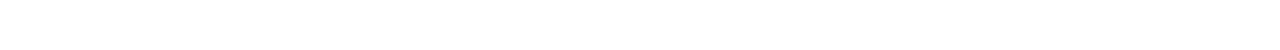
<file: KAN IT F 2022 41/Main Website.html>
<!DOCTYPE html>
<html lang="en">
<head>

     <title>Unlock Fashion</title>
<!-- 

Eatery Cafe Template 

http://www.templatemo.com/tm-515-eatery

-->
     <meta charset="UTF-8">
     <meta http-equiv="X-UA-Compatible" content="IE=Edge">
     <meta name="description" content="">
     <meta name="keywords" content="">
     <meta name="author" content="">
     <meta name="viewport" content="width=device-width, initial-scale=1, maximum-scale=1">

     <link rel="stylesheet" href="css/bootstrap.min.css">
     <link rel="stylesheet" href="css/font-awesome.min.css">
     <link rel="stylesheet" href="css/animate.css">
     <link rel="stylesheet" href="css/owl.carousel.css">
     <link rel="stylesheet" href="css/owl.theme.default.min.css">
     <link rel="stylesheet" href="css/magnific-popup.css">

     <!-- MAIN CSS -->
     <link rel="stylesheet" href="css/templatemo-style.css">

</head>
<body>

     <!-- PRE LOADER -->
     <section class="preloader">
          <div class="spinner">

               <span class="spinner-rotate"></span>
               
          </div>
     </section>


     <!-- MENU -->
     <section class="navbar custom-navbar navbar-fixed-top" role="navigation">
          <div class="container">

               <div class="navbar-header">
                    <button class="navbar-toggle" data-toggle="collapse" data-target=".navbar-collapse">
                         <span class="icon icon-bar"></span>
                         <span class="icon icon-bar"></span>
                         <span class="icon icon-bar"></span>
                    </button>

                    <!-- lOGO TEXT HERE -->
                    <a href="index.html" class="navbar-brand"> Unlock  <span>.</span> Fashion</a>
               </div>

               <!-- MENU LINKS -->
               <div class="collapse navbar-collapse">
                    <ul class="nav navbar-nav navbar-nav-first">
                         <li><a href="#home" class="smoothScroll">Home</a></li>
                         <li><a href="#about" class="smoothScroll">About</a></li> 
                        <!-- <li><a href="#team" class="smoothScroll">Clothes</a></li>-->
                         <li><a href="#menu" class="smoothScroll">Menu</a></li>
                         <li><a href="#contact" class="smoothScroll">Contact</a></li>
                    </ul>

                    <ul class="nav navbar-nav navbar-right">
                         <li><a href="Payment Form\dist\index.html">Call Now! <i class="fa fa-phone"></i> 077 554 7052 </a></li>
                         <a href="index.html" class="section-btn">Pre Order</a>
                    </ul>
               </div>

          </div>
     </section>


     <!-- HOME -->
     <section id="home" class="slider" data-stellar-background-ratio="0.5">
          <div class="row">

                    <div class="owl-carousel owl-theme">
                         <div class="item item-first">
                              <div class="caption">
                                   <div class="container">
                                        <div class="col-md-8 col-sm-12">
                                             <h3> Unlock  &amp; Fashion </h3>
                                             <h1>Our mission is to provide an unforgettable experience</h1>
                                             <a href="#team" class="section-btn btn btn-default smoothScroll">Order Now</a>
                                        </div>
                                   </div>
                              </div>
                         </div>

                         <div class="item item-second">
                              <div class="caption">
                                   <div class="container">
                                        <div class="col-md-8 col-sm-12">
                                             <h3>Your Perfect Clothes & Fashion items</h3>
                                             <h1>The best Matching Fashion Items can be here too!</h1>
                                             <a href="#menu" class="section-btn btn btn-default smoothScroll">Discover menu</a>
                                        </div>
                                   </div>
                              </div>
                         </div>

                         <div class="item item-third">
                              <div class="caption">
                                   <div class="container">
                                        <div class="col-md-8 col-sm-12">
                                             <h3>Unlock Your Fashion Sense</h3>
                                             <h1>Enjoy our special items & Exclusive Offers</h1>
                                             <a href="#contact" class="section-btn btn btn-default smoothScroll">Reservation</a>
                                        </div>
                                   </div>
                              </div>
                         </div>
                    </div>

          </div>
     </section>


     <!-- ABOUT -->
     <section id="about" data-stellar-background-ratio="0.5">
          <div class="container">
               <div class="row">

                    <div class="col-md-6 col-sm-12">
                         <div class="about-info">
                              <div class="section-title wow fadeInUp" data-wow-delay="0.2s">
                                   <h4>Read our story</h4>
                                   <h2>We've been Supplying our Services since 2 Years</h2>
                              </div>

                              <div class="wow fadeInUp" data-wow-delay="0.4s">
                                   <p>We Always Strive to provide the best service to our customers. We have not broken the trust of any customer during these two years. That's why our business is still going well. We are working to provide the best possible quality. Please tell about our business. Thank you.</p>
                                   <p>Low-priced but stylish clothing that moves quickly from design to retail stores to meet trends, with new collections being introduced continuously. </p>
                              </div>
                         </div>
                    </div>

                    <div class="col-md-6 col-sm-12">
                         <div class="wow fadeInUp about-image" data-wow-delay="0.6s">
                              <img src="images/about-image.jpg" class="img-responsive" alt="">
                         </div>
                    </div>
                    
               </div>
          </div>
     </section>


     <!-- TEAM -->
     <section id="team" data-stellar-background-ratio="0.5">
          <div class="container">
               <div class="row">

                    <div class="col-md-12 col-sm-12">
                         <div class="section-title wow fadeInUp" data-wow-delay="0.1s">
                              <h2>Catogaries</h2>
                              <h4>They are nice &amp; friendly</h4>
                         </div>
                    </div>

                    <div class="col-md-4 col-sm-4">
                         <div class="team-thumb wow fadeInUp" data-wow-delay="0.6s">
                              <img src="images 2\Crop tops 3.jpg" class="img-responsive" alt="">
                                   <div class="team-hover">
                                        <div class="team-item">
                                             <h4>Crop Tops</h4>
                                             <ul class="social-icon">
                                                  <li><a href="catogary01.html" class="fa fa-github"></a></li>
                                                  <li><a href="catogary01.html" class="fa fa-google"></a></li>
                                             </ul>
                                        </div>
                                   </div>
                         </div>
                         <div class="team-info">
                              <h3>Crop Tops</h3>
                              <p></p>
                         </div>
                    </div>

                    <div class="col-md-4 col-sm-4">
                         <div class="team-thumb wow fadeInUp" data-wow-delay="0.2s">
                              <img src="images 2\girls-trouser (1).webp" class="img-responsive" alt="">
                                   <div class="team-hover">
                                        <div class="team-item">
                                             <h4> Trousers</h4> 
                                             <ul class="social-icon">
                                                  <li><a href="catogary01.html" class="fa fa-linkedin-square"></a></li>
                                                  <li><a href="catogary01.html" class="fa fa-envelope-o"></a></li>
                                             </ul>
                                        </div>
                                   </div>
                         </div>
                         <div class="team-info">
                              <h3> Trousers</h3>
                              <p></p>
                         </div>
                    </div>


                    <div class="col-md-4 col-sm-4">
                         <div class="team-thumb wow fadeInUp" data-wow-delay="0.6s">
                              <img src="images 2\team-image 4.jpg" class="img-responsive" alt="">
                                   <div class="team-hover">
                                        <div class="team-item">
                                             <h4>T-Shirts
                                             </h4>
                                             <ul class="social-icon">
                                                  <li><a href="catogary01.html" class="fa fa-github"></a></li>
                                                  <li><a href="catogary01.html" class="fa fa-google"></a></li>
                                             </ul>
                                        </div>
                                   </div>
                         </div>
                         <div class="team-info">
                              <h3>T shirts
                              </h3>
                              <p></p>
                         </div>
                    </div>
                    
               </div>
          </div>
     </section>


     <!-- MENU-->
     <section id="menu" data-stellar-background-ratio="0.5">
          <div class="container">
               <div class="row">

                    <div class="col-md-12 col-sm-12">
                         <div class="section-title wow fadeInUp" data-wow-delay="0.1s">
                              <h2>Our Menus</h2>
                              <h4> Choose as &amp; your wish </h4>
                         </div>
                    </div>

                    <div class="col-md-4 col-sm-6">
                         <!-- MENU THUMB -->
                         <div class="menu-thumb">
                              <a href="images/menu-image1.jpg" class="image-popup" title="American Breakfast">
                                   <img src="images/menu-image1.jpg" class="img-responsive" alt="">

                                   <div class="menu-info">
                                        <div class="menu-item">
                                             <h3>Material Single Jersey (White)</h3>
                                             <p>Rubber /Printed / Logo</p>
                                        </div>
                                        <div class="menu-price">
                                             <span>Rs.2100</span>
                                        </div>
                                   </div>
                              </a>
                         </div>
                    </div>

                    <div class="col-md-4 col-sm-6">
                         <!-- MENU THUMB -->
                         <div class="menu-thumb">
                              <a href="images/menu-image2.jpg" class="image-popup" title="Self-made Salad">
                                   <img src="images/menu-image2.jpg" class="img-responsive" alt="">

                                   <div class="menu-info">
                                        <div class="menu-item">
                                             <h3>Material Single Jersey (Gray)</h3>
                                             <p>Rubber /Printed / Logo</p>
                                        </div>
                                        <div class="menu-price">
                                             <span>Rs.2400</span>
                                        </div>
                                   </div>
                              </a>
                         </div>
                    </div>

                    <div class="col-md-4 col-sm-6">
                         <!-- MENU THUMB -->
                         <div class="menu-thumb">
                              <a href="images/menu-image3.jpg" class="image-popup" title="Chinese Noodle">
                                   <img src="images/menu-image3.jpg" class="img-responsive" alt="">

                                   <div class="menu-info">
                                        <div class="menu-item">
                                             <h3>Material Single Jersey (Gray)</h3>
                                             <p>Rubber /Printed / Logo</p>
                                        </div>
                                        <div class="menu-price">
                                             <span>Rs.2400</span>
                                        </div>
                                   </div>
                              </a>
                         </div>
                    </div>

                    <div class="col-md-4 col-sm-6">
                         <!-- MENU THUMB -->
                         <div class="menu-thumb">
                              <a href="images/menu-image4.jpg" class="image-popup" title="Rice Soup">
                                   <img src="images/menu-image4.jpg" class="img-responsive" alt="">

                                   <div class="menu-info">
                                        <div class="menu-item">
                                             <h3>Material Single Jersey (Black)</h3>
                                             <p>Rubber /Printed / Logo</p>
                                        </div>
                                        <div class="menu-price">
                                             <span>Rs.2400</span>
                                        </div>
                                   </div>
                              </a>
                         </div>
                    </div>

                    <div class="col-md-4 col-sm-6">
                         <!-- MENU THUMB -->
                         <div class="menu-thumb">
                              <a href="images/menu-image5.jpg" class="image-popup" title="Project title">
                                   <img src="images/menu-image5.jpg" class="img-responsive" alt="">

                                   <div class="menu-info">
                                        <div class="menu-item">
                                             <h3>Tank tops</h3>
                                             <p>BLACK & NAVY BLUE</p>
                                        </div>
                                        <div class="menu-price">
                                             <span>Rs.2500</span>
                                        </div>
                                   </div>
                              </a>
                         </div>
                    </div>

                    <div class="col-md-4 col-sm-6">
                         <!-- MENU THUMB -->
                         <div class="menu-thumb">
                              <a href="images/menu-image6.jpg" class="image-popup" title="Project title">
                                   <img src="images/menu-image6.jpg" class="img-responsive" alt="">

                                   <div class="menu-info">
                                        <div class="menu-item">
                                             <h3>Tank tops</h3>
                                             <p>BLACK & White</p>
                                        </div>
                                        <div class="menu-price">
                                             <span>Rs.2600</span>
                                        </div>
                                   </div>
                              </a>
                         </div>
                    </div>


               </div>
          </div>
     </section>


     <!-- TESTIMONIAL -->
     <section id="testimonial" data-stellar-background-ratio="0.5">
          <div class="overlay"></div>
          <div class="container">
               <div class="row">

                    <div class="col-md-12 col-sm-12">
                         <div class="section-title wow fadeInUp" data-wow-delay="0.1s">
                              <h2>Feedbacks</h2>
                         </div>
                    </div>  

                    <div class="col-md-offset-2 col-md-8 col-sm-12">
                         <div class="owl-carousel owl-theme">
                              <div class="item">
                                   <p>“The crop tops on this website are simply stunning! They’re stylish, comfortable, and made with quality materials. 
                                        I’ve received so many compliments. The customer service is also excellent. Highly recommended!”</p>
                                        <div class="tst-author">
                                             <h4>Manodya</h4>
                                             <span></span>
                                        </div>
                              </div>

                              <div class="item">
                                   <p>“I recently purchased a pair of trousers from this website and I whould be happier. The fit is perfect, the fabric is high-quality, 
                                        and they’re incredibly stylish. The website is easy to navigate and the delivery was fast. I’ll definitely be shopping here again!”

                                   </p>
                                        <div class="tst-author">
                                             <h4>Imesha</h4>
                                             <span></span>
                                        </div>
                              </div>

                              <div class="item">
                                   <p>They have a great selection of designs and sizes. The T-shirts are soft, comfortable, and durable. 
                                        I’m always excited to see their new collections. Keep up the great work!”</p>
                                        <div class="tst-author">
                                             <h4>Yashini</h4>
                                             <span></span>
                                        </div>
                              </div>

                         </div>
                    </div>

               </div>
          </div>
     </section>  


     <!-- CONTACT -->
     <section id="contact" data-stellar-background-ratio="0.5">
          <div class="container">
               <div class="row">
	<!-- How to change your own map point
            1. Go to Google Maps
            2. Click on your location point
            3. Click "Share" and choose "Embed map" tab
            4. Copy only URL and paste it within the src="" field below
	-->
                    <div class="wow fadeInUp col-md-6 col-sm-12" data-wow-delay="0.4s">
                         <div id="google-map">
                              <iframe src="https://www.google.com/maps/embed?pb=!1m18!1m12!1m3!1d3647.3030413476204!2d100.5641230193719!3d13.757206847615207!2m3!1f0!2f0!3f0!3m2!1i1024!2i768!4f13.1!3m3!1m2!1s0x0%3A0xf51ce6427b7918fc!2sG+Tower!5e0!3m2!1sen!2sth!4v1510722015945" allowfullscreen></iframe>
                         </div>
                    </div>    

                    <div class="col-md-6 col-sm-12">

                         <div class="col-md-12 col-sm-12">
                              <div class="section-title wow fadeInUp" data-wow-delay="0.1s">
                                   <h2>Contact Us</h2>
                              </div>
                         </div>

                         <!-- CONTACT FORM -->
                         <form action="#" method="post" class="wow fadeInUp" id="contact-form" role="form" data-wow-delay="0.8s">

                              <!-- IF MAIL SENT SUCCESSFUL  // connect this with custom JS -->
                              <h6 class="text-success">Your message has been sent successfully.</h6>
                              
                              <!-- IF MAIL NOT SENT -->
                              <h6 class="text-danger">E-mail must be valid and message must be longer than 1 character.</h6>

                              <div class="col-md-6 col-sm-6">
                                   <input type="text" class="form-control" id="cf-name" name="name" placeholder="Full name">
                              </div>

                              <div class="col-md-6 col-sm-6">
                                   <input type="email" class="form-control" id="cf-email" name="email" placeholder="Email address">
                              </div>

                              <div class="col-md-12 col-sm-12">
                                   <input type="text" class="form-control" id="cf-subject" name="subject" placeholder="Subject">

                                   <textarea class="form-control" rows="6" id="cf-message" name="message" placeholder="Tell about your project"></textarea>

                                   <button type="submit" class="form-control" id="cf-submit" name="submit" onclick=Sub()>Send Message</button>
                              </div>
                         </form>
                    </div>

               </div>
          </div>
     </section>          


     <!-- FOOTER -->
     <footer id="footer" data-stellar-background-ratio="0.5">
          <div class="container">
               <div class="row">

                    <div class="col-md-3 col-sm-8">
                         <div class="footer-info">
                              <div class="section-title">
                                   <h2 class="wow fadeInUp" data-wow-delay="0.2s">Find us</h2>
                              </div>
                              <address class="wow fadeInUp" data-wow-delay="0.4s">
                                   <p>456 @ B/2 ,<br> Katugasthota,<br>Ankumbura.</p>
                              </address>
                         </div>
                    </div>

                    <div class="col-md-3 col-sm-8">
                         <div class="footer-info">
                              <div class="section-title">
                                   <h2 class="wow fadeInUp" data-wow-delay="0.2s">Reservation</h2>
                              </div>
                              <address class="wow fadeInUp" data-wow-delay="0.4s">
                                   <p> 077 554 7052 </p>
                                   <p><a href="mailto:info@company.com">MuncheeProduction@company.com</a></p>
                                   <p>FB: Manchee@24 </p>
                              </address>
                         </div>
                    </div>

                    <div class="col-md-4 col-sm-8">
                         <div class="footer-info footer-open-hour">
                              <div class="section-title">
                                   <h2 class="wow fadeInUp" data-wow-delay="0.2s">Open Hours</h2>
                              </div>
                              <div class="wow fadeInUp" data-wow-delay="0.4s">
                                   <p>Monday: Closed</p>
                                   <div>
                                        <strong>Tuesday to Friday</strong>
                                        <p>7:00 AM - 9:00 PM</p>
                                   </div>
                                   <div>
                                        <strong>Saturday - Sunday</strong>
                                        <p>11:00 AM - 10:00 PM</p>
                                   </div>
                              </div>
                         </div>
                    </div>

                    <div class="col-md-2 col-sm-4">
                         <ul class="wow fadeInUp social-icon" data-wow-delay="0.4s">
                              <li><a href="#" class="fa fa-facebook-square" attr="facebook icon"></a></li>
                              <li><a href="#" class="fa fa-twitter"></a></li>
                              <li><a href="#" class="fa fa-instagram"></a></li>
                              <li><a href="#" class="fa fa-google"></a></li>
                         </ul>

                         <div class="wow fadeInUp copyright-text" data-wow-delay="0.8s"> 
                              <p><br>Copyright &copy; 2023 <br>Manchee Production
                              
                              <br><br>Design By : <br> TDX Production</p>
                         </div>
                    </div>
                    
               </div>
          </div>
     </footer>


     <!-- SCRIPTS -->
     <script src="js/jquery.js"></script>
     <script src="js/bootstrap.min.js"></script>
     <script src="js/jquery.stellar.min.js"></script>
     <script src="js/wow.min.js"></script>
     <script src="js/owl.carousel.min.js"></script>
     <script src="js/jquery.magnific-popup.min.js"></script>
     <script src="js/smoothscroll.js"></script>
     <script src="js/custom.js"></script>
     <script src="Sub.js"></script>

</body>
</html>
</file>
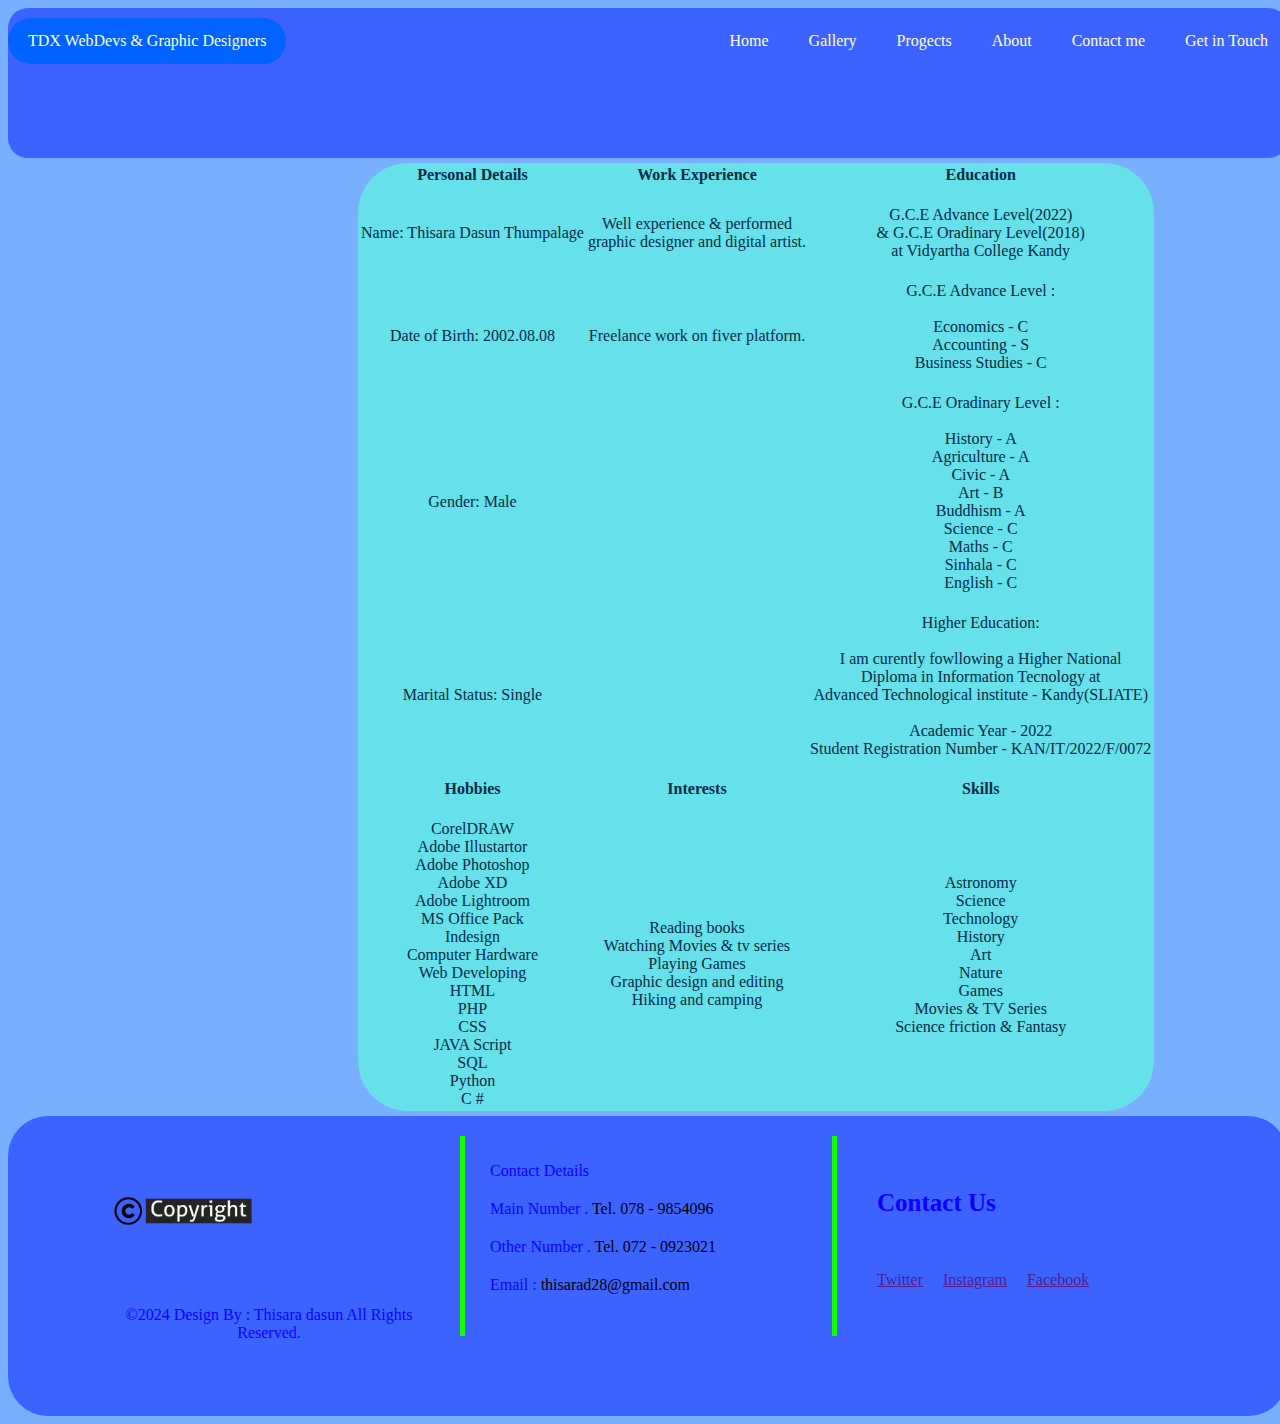
<file: My Project KAN IT F 2022 0072/About.html>
<!DOCTYPE html>
<html lang="en">
<head>
    <meta charset="UTF-8">
    <meta name="viewport" content="width=device-width, initial-scale=1.0">
    <title>About me</title>
    <link rel="stylesheet" href="./Css Main.css">
</head>
<body class="Body"> 
    <!-- Navbar -->
    <div class="header">
        <div class="navbar">
            <a class="active" href="#footer">TDX WebDevs & Graphic Designers</a> 
            <a href="./homework1javascript validation.html" class="right">Get in Touch</a>
            <a href="#Contact-Form" class="right">Contact me</a>
            <a href="#" class="right">About</a>
            <a href="#" class="right">Progects</a>
            <a href="#d10" class="right">Gallery</a>
            <a href="./Index.html" class="right">Home</a>
                         
        </div>
    </div>


    <!---------------Table---------------->
    <table class="table">
        <thead>
            <th> Personal Details </th>
            <th> Work Experience </th>
            <th> Education </th>
            
        
        </thead>
        <tbody>
            <tr>
                <td> Name: Thisara Dasun Thumpalage </td>
                <td> Well experience & performed <br> graphic designer and digital artist. </td>
                <td> <br> G.C.E Advance Level(2022) <br> & G.C.E Oradinary Level(2018) <br>
                    at Vidyartha College Kandy <br><br> </td>
                
            </tr>
            <tr>
                <td> Date of Birth: 2002.08.08 </td>
                <td> Freelance work on fiver platform. </td>
                <td> G.C.E Advance Level : <br><br> Economics - C <br> Accounting - S <br> Business Studies - C <br><br> </td>
                
            </tr>
            <tr>
                <td>Gender: Male</td>
                <td>  </td>
                <td> G.C.E Oradinary Level :
                        <br><br>
                    History - A <br>
                    Agriculture - A <br>
                    Civic - A <br>
                    Art - B <br>
                    Buddhism - A <br>
                    Science - C <br>
                    Maths - C <br>
                    Sinhala - C <br>
                    English - C  <br><br> </td>
                
            </tr>
            <tr>
                <td>Marital Status: Single</td>
                <td>  </td>
                <td> Higher Education: <br>
                      <br>
                    I am curently fowllowing a Higher National <br>
                     Diploma in Information Tecnology at <br>
                    Advanced Technological institute - Kandy(SLIATE) <br>
                    <br>
                    Academic Year - 2022 <br>
                    Student Registration Number - KAN/IT/2022/F/0072 <br><br> </td>
                
            </tr>
        </tbody>
            <thead>
                <th> Hobbies </th>
                <th> Interests </th>
                <th> Skills </th>
            </thead>
        <tbody>
            <tr>
                <td> <br>
                    CorelDRAW <br>   
                    Adobe Illustartor <br> 
                    Adobe Photoshop <br>
                    Adobe XD <br> 
                    Adobe Lightroom <br>
                    MS Office Pack <br>
                    Indesign <br> 
                    Computer Hardware <br>
                    Web Developing<br> 
                    HTML <br>
                    PHP <br>
                    CSS <br>
                    JAVA Script <br> 
                    SQL <br>
                    Python <br>
                    C # <br>
                </td>
                <td>
                    <br> Reading books <br>
                    Watching Movies & tv series <br>   
                    Playing Games <br>
                    Graphic design and editing <br>
                     Hiking and camping <br>
                    </td>
                    <td>
                        Astronomy <br>
                        Science <br>
                        Technology <br>
                        History <br>
                        Art <br>
                        Nature <br>
                        Games <br>
                        Movies & TV Series <br>
                        Science friction & Fantasy <br>

                    </td>
            </tr>    
        </tbody>
    </table>
            
<!------------------------ Footer ----------------------------------->
       <div class="footer" id="footer">
        
        
        <div class="sub1">
            <img class="sub1-img" src="./Assets/vecteezy_copyright-symbol-icon-on-transparent-background_187209341.png">
          <div> <p> 
            &copy;2024 Design By : Thisara dasun
             All Rights Reserved. </p></div>  
        </div> 
        <div class="sub2">
           <ul class="contact">
           <li> Contact Details</li>
           <li>Main Number  .
            <span class="Tel" >Tel. 078 - 9854096</span> </li>
           <li>Other Number  .
            <span class="Tel" >Tel. 072 - 0923021</span> </li>
           <li>Email  :
            <span class="Tel" >thisarad28@gmail.com</span> </li>
           </ul>
           
        </div>
        <div class="sub3">
            <h4 >Contact Us</h4>
            <ul class="media">
            <li><a href="">Twitter</a></li>
            <li><a href="">Instagram</a></li>
            <li><a href="">Facebook</a></li>
            <li><a href=""><i class="fa fa-whatsapp" aria-hidden="true"></i></a></li>
          </ul>  
        </div>	
           

</div>  
    
</body>
</html>
</file>
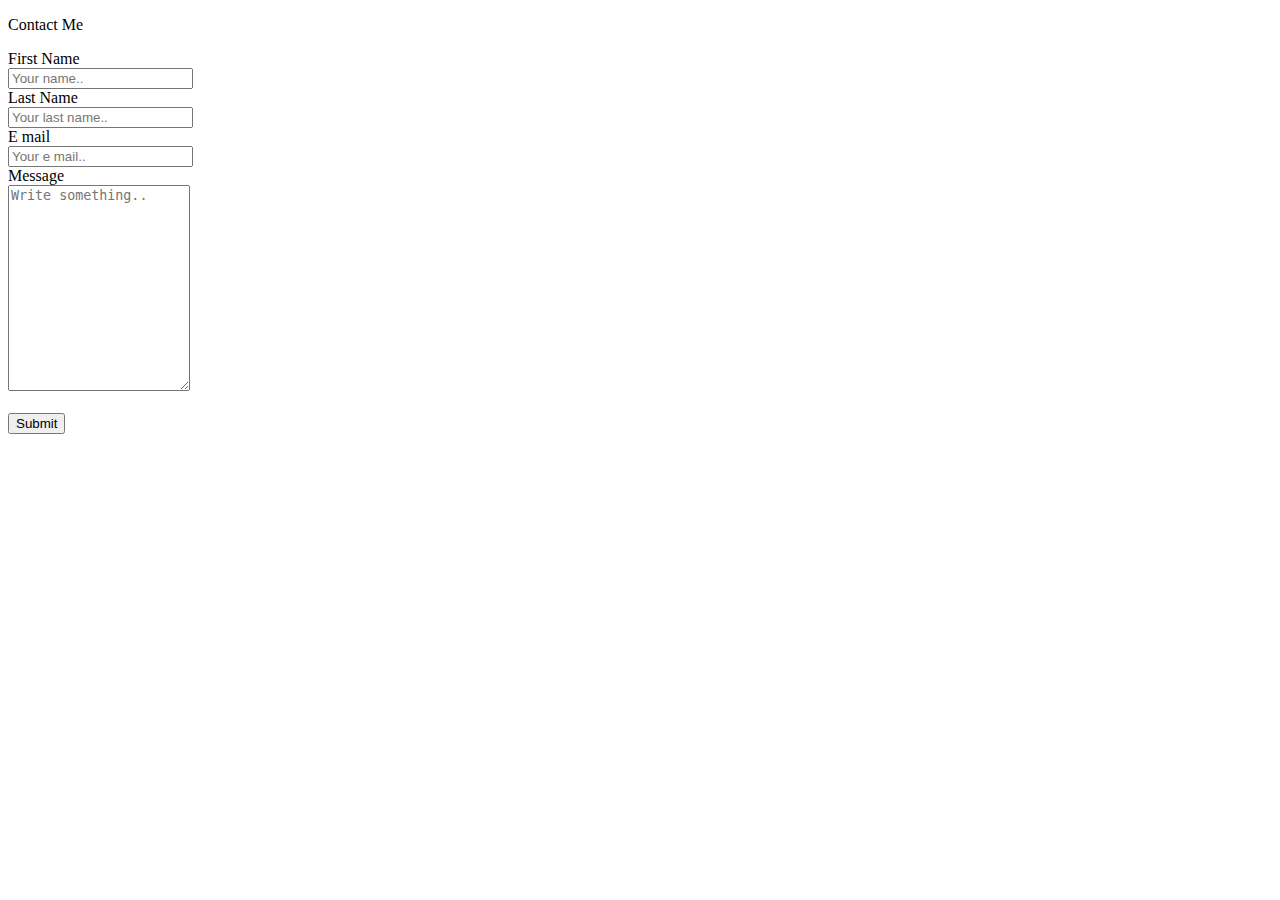
<file: My Project KAN IT F 2022 0072/Contact Form.html>
<!DOCTYPE html>
<html lang="en">
<head>
    <meta charset="UTF-8">
    <meta name="viewport" content="width=device-width, initial-scale=1.0">
    <title>Contact Form</title>
</head>
<body>
    <div class="d2">
        <p class="center">Contact Me</p>
    </div>

    <div class="d17">
            <form action="/action_page.php">
            <div class="row2">
              <div class="col-25">
                <label for="fname">First Name</label>
              </div>
              <div class="col-75">
                <input type="text" id="fname" name="firstname" placeholder="Your name..">
              </div>
            </div>

            <div class="row2">
              <div class="col-25">
                <label for="lname">Last Name</label>
              </div>
              <div class="col-75">
                <input type="text" id="lname" name="lastname" placeholder="Your last name..">
              </div>
            </div>

            <div class="row2">
                <div class="col-25">
                  <label for="lname">E mail</label>
                </div>
                <div class="col-75">
                  <input type="text" id="lname" name="lastname" placeholder="Your e mail..">
                </div>
              </div>

            <div class="row2">
              <div class="col-25">
                <label for="subject">Message</label>
              </div>
              <div class="col-75">
                <textarea id="subject" name="subject" placeholder="Write something.." style="height:200px"></textarea>
              </div>
            </div>

            <br>
            <div class="row2">
              <input type="submit" value="Submit">
            </div>
            </form>
          </div>
</body>
</html>
</file>
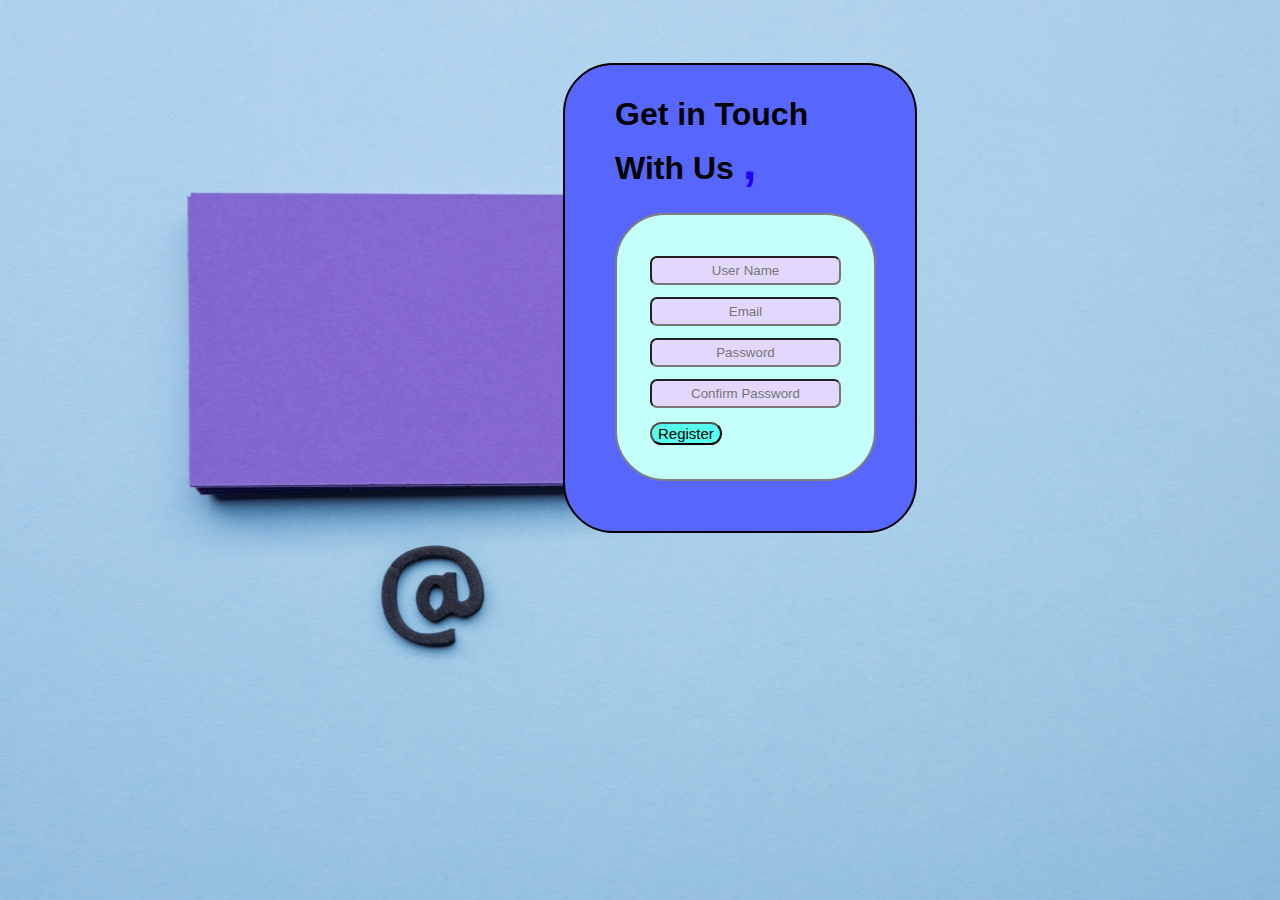
<file: My Project KAN IT F 2022 0072/homework1javascript validation.html>
<!DOCTYPE html>
<html>
    <head>
        <title>Contact Us</title>
        
    </head>
    <style>
       body{
        background-image: url("./Assets/minimalist-business-card-copy-space\ 3.jpg");
        background-repeat: no-repeat;
        background-attachment: scroll;
        
        height: 600px;
        width: 600px;
        padding-top: 50px ;
        padding-left: 550px;
        padding-right: 400px;
        position: absolute;
       }
        table{
            border-radius: 50px;
            background-color: #c5fffa;
            padding: 30px;
            border: 2px solid gray;
            align-items: center;
            justify-content: center;
            font-size: 25px;
            gap: 10px;
          
        }
        .table_body{
            border-radius: 50px;
            background-color: rgb(87, 103, 254);
            border: 2px solid black;
            margin: 5px;
            width: 250px;
            justify-content: center;
            padding: 50px;
            padding-top: 10px;
            position: relative;
            
        }
        tr,td{
            font-size: 30px;
            border-radius: 5px;
        }
        h1{
            font-family: 'Segoe UI', Tahoma, Geneva, Verdana, sans-serif;
        }
        #user,#em,#p1,#p2{
            border-radius: 7px;
            padding: 5px;
            text-align: center;
            background-color: #e2d8ff;
            color: black;

        }
        table.center { 
            margin-left:auto;
             margin-right:auto;
             font-family: 'Segoe UI', Tahoma, Geneva, Verdana, sans-serif;
         }
        .Colon{
            font-family: 'Gill Sans', 'Gill Sans MT', Calibri, 'Trebuchet MS', sans-serif;
            font-size: 50px;
            color: rgb(38, 0, 255);
        }
        #Reg{
            background-color: rgba(0, 255, 229, 0.56);
            border-radius: 20px;
            font-size: 15px;
        }
    </style>
    <body >
        
        <div class="table_body">
        <h1>Get in Touch With Us <span class="Colon" >,</span> </h1>
        <table class="center">
            <tr>
                <td><input type="text" placeholder="User Name" id="user"></td>

            </tr>
            <tr>
                <td><input type="text" placeholder="Email" id="em"></td>
            </tr>
            <tr>
                <td><input type="password" placeholder="Password" id="p1"></td>
            </tr>
            <tr>
                <td><input type="password" placeholder="Confirm Password" id="p2"></td>
            </tr>
            <tr>
                <td><input type="submit" value="Register" onclick="create_account()" id="Reg"></td>
            </tr>
        </table>

        <script type="text/javascript">
            function create_account()
            {
              let name=document.getElementById("user").value;
              let email=document.getElementById("em").value;
              let password=document.getElementById("p1").value;
              let cpassword=document.getElementById("p2").value;
              
              let letters=/^[A-Za-z]+$/;
              let email_val=/^[^\s@]+@[^\s@]+\.[^\s@]+$/;

              if(name==''|| email==""||password==""||cpassword=="")
              {
                alert("Can't Be Epmty ..Enter Each Details correctly ");
              }
              else if(!letters.test(name))
              {
                alert("Name is incorect . Must contain alphabets only");

              }
              else if (!email_val.test(email))
              {
                alert("Email format is incorrect .. Enter a valid email id ");
              }
              else if(password!=cpassword)
              {
                alert("Password not matching");
              }
              else if(document.getElementById("p1").value.length>7)
            {
                alert("Password maximum length is '7'");
            }
            else if(document.getElementById("p1").value.length<5)
            {
                alert("Password minimum length is'5'");
            }
            else
            {
                alert("your account has been created successfull..... ");
                alert("Redirecting to homepage");
            }
            window.location="homework1javascript validation.html";
            }

        </script>
        </div>
    </body>
</html>
</file>
<file: KAN IT F 2022 41/style.css>
body {
    font-family: 'Roboto', sans-serif!important;
	margin:0;
	padding:0;
	box-sizing: border-box;
}

.mainscreen
{
	min-height: 100vh;
	width: 100%;
	display: flex;
    flex-direction: column;
    background-color: #661ad7;
    background-image: url("https://c0.wallpaperflare.com/preview/319/508/994/tag-clothing-paper-fashion.jpg");
    color:#ff2600;
}

.card {
	width: 60rem;
    margin: auto;
    background: white;
    position:center;
    align-self: center;
    top: 50rem;
    border-radius: 1.5rem;
    box-shadow: 4px 3px 20px #3535358c;
    display:flex;
    flex-direction: row;
    
}

.leftside {
	background: #74e67b;
	width: 25rem;
	display: inline-flex;
    align-items: center;
    justify-content: center;
	border-top-left-radius: 1.5rem;
    border-bottom-left-radius: 1.5rem;
}

.product {
    object-fit: cover;
	width: 20em;
    height: 20em;
    border-radius: 100%;
}

.rightside {
    background-color: #ffffff;
	width: 35rem;
	border-bottom-right-radius: 1.5rem;
    border-top-right-radius: 1.5rem;
    padding: 1rem 2rem 3rem 3rem;
}

p{
    display:block;
    font-size: 1.1rem;
    font-weight: 400;
    margin: .8rem 0;
}

.inputbox
{
    color:#030303;
	width: 100%;
    padding: 0.5rem;
    border: none;
    border-bottom: 1.5px solid #ccc;
    margin-bottom: 1rem;
    border-radius: 0.3rem;
    font-family: 'Roboto', sans-serif;
    color: #615a5a;
    font-size: 1.1rem;
    font-weight: 500;
  outline:none;
}

.expcvv {
    display:flex;
    justify-content: space-between;
    padding-top: 0.6rem;
}

.expcvv_text{
    padding-right: 1rem;
}
.expcvv_text2{
    padding:0 1rem;
}

.button{
    background: linear-gradient(
135deg
, #00ff37 0%, #ff3300 100%);
    padding: 15px;
    border: none;
    border-radius: 50px;
    color: white;
    font-weight: 400;
    font-size: 1.2rem;
    margin-top: 10px;
    width:100%;
    letter-spacing: .11rem;
    outline:none;
}

.button:hover
{
	transform: scale(1.05) translateY(-3px);
    box-shadow: 3px 3px 6px #38373785;
}

@media only screen and (max-width: 1000px) {
    .card{
        flex-direction: column;
        width: auto;
      
    }

    .leftside{
        width: 100%;
        border-top-right-radius: 0;
        border-bottom-left-radius: 0;
      border-top-right-radius:0;
      border-radius:0;
    }

    .rightside{
        width:auto;
        border-bottom-left-radius: 1.5rem;
        padding:0.5rem 3rem 3rem 2rem;
      border-radius:0;
    }
}
</file>
<file: KAN IT F 2022 41/css/templatemo-style.css>
/*

Eatery Cafe Template 

http://www.templatemo.com/tm-515-eatery

*/

  @import url('https://fonts.googleapis.com/css?family=Montserrat:400,700');

  body {
    background: #ffffff;
    font-family: 'Montserrat', sans-serif;
    overflow-x: hidden;
  }



  /*---------------------------------------
     TYPOGRAPHY              
  -----------------------------------------*/

  h1,h2,h3,h4,h5,h6 {
    font-weight: bold;
    line-height: inherit;
  }

  h1 {
    color: #252525;
    font-size: 3em;
    line-height: 50px;
  }

  h2 {
    color: #353535;
    font-size: 2em;
    padding-bottom: 10px;
  }

  h3 {
    font-size: 1.5em;
    margin-bottom: 0;
  }

  h3,
  h3 a {
    color: #454545;
  }

  p {
    color: #757575;
    font-size: 14px;
    font-weight: normal;
    line-height: 24px;
  }



  /*---------------------------------------
     GENERAL               
  -----------------------------------------*/

  html{
    -webkit-font-smoothing: antialiased;
  }

  a {
    color: #252525;
    -webkit-transition: 0.5s;
    transition: 0.5s;
    text-decoration: none !important;
  }

  a:hover, a:active, a:focus {
    color: #ce3232;
    outline: none;
  }

  ::-webkit-scrollbar{
    width: 8px;
    height: 8px;
  }

  ::-webkit-scrollbar-thumb {
    cursor: pointer;
    background: #000000;
  }

  .section-title {
    padding-bottom: 40px;
  }

  .section-title h2 {
    margin: 0;
  }

  .section-title h4 {
    color: #bfbdbd;
    font-size: 10px;
    letter-spacing: 1px;
    text-transform: uppercase;
    margin-top: 0;
  }

  .overlay {
    background: rgba(0,0,0,0.5);
    position: absolute;
    top: 0;
    right: 0;
    bottom: 0;
    left: 0;
    width: 100%;
    height: 100%;
  }

  section {
    position: relative;
    padding: 100px 0;
  }

  #team, 
  #menu,
  #testimonial {
    text-align: center;
  }

  .about-image img,
  .team-thumb img {
    width: 100%;
  }
  
  #google-map iframe {
    border: 0;
    width: 100%;
    height: 390px;
  }



  /*---------------------------------------
     BUTTONS               
  -----------------------------------------*/

  .section-btn {
    background: #ce3232;
    border-radius: 0;
    border: 0;
    color: #f9f9f9;
    font-size: inherit;
    font-weight: normal;
    padding: 10px 25px;
    transition: 0.5s 0.2s;
  }



  /*---------------------------------------
       PRE LOADER              
  -----------------------------------------*/

  .preloader {
    position: fixed;
    top: 0;
    left: 0;
    width: 100%;
    height: 100%;
    z-index: 99999;
    display: flex;
    flex-flow: row nowrap;
    justify-content: center;
    align-items: center;
    background: none repeat scroll 0 0 #ffffff;
  }

  .spinner {
    border: 1px solid transparent;
    border-radius: 3px;
    position: relative;
  }

  .spinner:before {
    content: '';
    box-sizing: border-box;
    position: absolute;
    top: 50%;
    left: 50%;
    width: 45px;
    height: 45px;
    margin-top: -10px;
    margin-left: -10px;
    border-radius: 50%;
    border: 1px solid #575757;
    border-top-color: #ffffff;
    animation: spinner .9s linear infinite;
  }

  @-webkit-@keyframes spinner {
    to {transform: rotate(360deg);}
  }

  @keyframes spinner {
    to {transform: rotate(360deg);}
  }



  /*---------------------------------------
      MENU              
  -----------------------------------------*/

  .custom-navbar {
    border: none;
    margin-bottom: 0;
    padding: 25px 0;
  }

  .custom-navbar .navbar-brand {
    color: #ffffff;
    font-size: 18px;
    font-weight: bold;
  }

  .custom-navbar .navbar-brand span {
    color: #ce3232;
  }

  .top-nav-collapse {
    background: #ffffff;
  }

  .custom-navbar .navbar-nav.navbar-nav-first {
    margin-left: 8em;
  }

  .custom-navbar .navbar-nav.navbar-right li a {
    padding-right: 12px;
    padding-left: 12px;
  }

  .custom-navbar .navbar-nav.navbar-right .section-btn {
    display: inline-block;
    margin: 0.2em 0 0 1em;
  }

  .custom-navbar .navbar-nav.navbar-right .section-btn:hover {
    background: #292929;
    color: #ffffff;
  }

  .custom-navbar .navbar-nav.navbar-right .section-btn:focus {
    color: #ffffff;
  }

  .custom-navbar .navbar-nav.navbar-right .section-btn a {
    padding: 10px 25px;
  }

  .custom-navbar .nav .section-btn a:hover {
    color: #ffffff;
  }

  .custom-navbar .nav li a {
    font-size: 12px;
    font-weight: bold;
    color: #ffffff;
    padding-right: 22px;
    padding-left: 22px;
    text-transform: uppercase;
  }

  .custom-navbar .nav li a:hover {
    background: transparent;
    color: #ce3232;
  }

  .custom-navbar .navbar-nav > li > a:hover,
  .custom-navbar .navbar-nav > li > a:focus {
    background-color: transparent;
  }

  .custom-navbar .nav li.active > a {
    background-color: transparent;
    color: #ce3232;
  }

  .custom-navbar .navbar-toggle {
    border: none;
    padding-top: 10px;
  }

  .custom-navbar .navbar-toggle {
    background-color: transparent;
  }

  .custom-navbar .navbar-toggle .icon-bar {
    background: #252525;
    border-color: transparent;
  }

  @media(min-width:768px) {
    .custom-navbar {
      border-bottom: 0;
      background: 0 0; 
    }

    .custom-navbar.top-nav-collapse {
      background: #ffffff;
      -webkit-box-shadow: 0 1px 30px rgba(0, 0, 0, 0.1);
      -moz-box-shadow: 0 1px 30px rgba(0, 0, 0, 0.1);
      box-shadow: 0 1px 30px rgba(0, 0, 0, 0.1);
      padding: 12px 0;
    }

    .top-nav-collapse .navbar-brand {
      color: #454545;
    }

    .top-nav-collapse .nav li a {
      color: #575757;
    }

    .top-nav-collapse .nav .section-btn a {
      color: #ffffff;
    }
  }



  /*---------------------------------------
      HOME              
  -----------------------------------------*/

  #home {
    padding: 0;
  }

  #home h1 {
    color: #ffffff;
    padding-bottom: 30px;
  }

  #home h3 {
    color: #f9f9f9;
    font-size: 14px;
    line-height: inherit;
    letter-spacing: 2px;
    text-transform: uppercase;
    margin: 0;
  }

  @media (min-width: 768px) {
    .slider .col-md-8 {
      padding-left: 0;
    }
  }

  .slider .owl-dots {
    position: absolute;
    top: 50%;
    right: 2em;
    justify-content: center;
  }

  .owl-theme .owl-dots .owl-dot {
    display: block;
  }

  .owl-theme .owl-dots .owl-dot span {
    width: 12px;
    height: 12px;
    margin: 7px 10px;
    border: 2px solid #d9d9d9;
    background: transparent;
    display: block;
    -webkit-backface-visibility: visible;
    transition: opacity 200ms ease;
    border-radius: 30px;
  }

  .owl-theme .owl-dots .owl-dot.active span, .owl-theme .owl-dots .owl-dot:hover span {
    background-color: #ffffff;
    border-color: transparent;
  }

  .slider .caption {
    display: flex;
    justify-content: center;
    flex-direction: column;
    text-align: left;
    background-color: rgba(20,20,20,0.2);
    height: 100%;
    color: #fff;
    cursor: e-resize;
    padding: 4em 0 0 2em;
  }

  .slider .item {
    background-position: inherit;
    background-repeat: no-repeat;
    background-attachment: local;
    background-size: cover;
    height: 650px;
  }

  .slider .item-first {
    background-image: url(../images/slider-image1.jpg);
  }

  .slider .item-second {
    background-image: url(../images/slider-image2.jpg);
  }

  .slider .item-third {
    background-image: url(../images/slider-image3.jpg);
  }

  .slider .item-second .section-btn {
    background: #292929;
  }

  .slider .item-second .section-btn:hover {
    background: #ffffff;
  }

  .slider .item-third .section-btn {
    background: transparent;
    border: 1px solid #ffffff;
  }

  .slider .item-third .section-btn:hover,
  .slider .item-third .section-btn:focus {
    background: #ce3232;
    border-color: transparent;
    color: #ffffff;
  }



  /*---------------------------------------
      ABOUT              
  -----------------------------------------*/

  #about {
    padding-bottom: 0;
  }

  .about-info {
    padding: 0 6em 5em 0;
  }

  .about-info .section-title {
    padding-bottom: 20px;
  }

  .about-image {
    position: absolute;
  }



  /*---------------------------------------
      TEAM              
  -----------------------------------------*/

  #team {
    background: #f9f9f9;
  }

  .team-thumb {
    position: relative;
    overflow: hidden;
    cursor: pointer;
  }

  .team-info {
    padding: 10px 30px 20px 30px;
  }

  .team-thumb .team-hover {
    position: absolute;
    background: #1c1c1c;
    width: 100%;
    height: 100%;
    top: 0;
    right: 0;
    bottom: 0;
    left: 0;
    text-align: center;
    opacity: 0;
    transform: translateY(100%);
    transition: 0.5s 0.2s;
  }

  .team-thumb:hover .team-hover {
    opacity: 0.95;
    transition-delay: 0.3s;
    transform: translateY(0);
  }

  .team-thumb img {
    transition: 0.5s 0.2s;
  }

  .team-thumb:hover img {
    transform: scale(1.2);
  }

  .team-thumb .social-icon li a {
    background: #292929;
    border-radius: 100%;
    width: 50px;
    height: 50px;
    line-height: 50px;
    color: #d9d9d9;
    font-size: 20px;
    margin: 15px 5px 0 5px;
  }

  .team-thumb .team-item {
    position: absolute;
    top: 50%;
    left: 50%;
    -webkit-transform: translate(-50%,-50%);
    -moz-transform: translate(-50%,-50%);
    transform: translate(-50%,-50%);
  }

  .team-item h4 {
    color: #ffffff;
  }

  .team-info p {
    color: #bfbdbd;
    font-size: 12px;
    font-weight: bold;
    letter-spacing: 1px;
    text-transform: uppercase;
    margin-top: 5px;
  }



  /*---------------------------------------
     MENU              
  -----------------------------------------*/

  #menu {
    padding-bottom: 0;
  }

  #menu .container {
    width: 100%;
  }

  #menu .col-md-4 {
    margin: 0;
    padding: 0;
  }

  .menu-thumb img {
    width: 100%;
    transition: 0.5s;
  }

  .menu-thumb:hover img {
    transform: scale(1.15);
  }

  #menu .menu-thumb {
    overflow: hidden;
    position: relative;
    cursor: pointer;
    width: 102%;
  }

  .menu-thumb .menu-info {
    position: absolute;
    top: 60%;
    left: 0px;
    right: 0px;
    bottom: 0px;
    text-align: left;
    padding: 25px 30px;
    transition: 0.5s 0.2s;
  }

  .menu-info .menu-item {
    float: left;
  }

  .menu-info .menu-price {
    float: right;
  }

  .menu-info .menu-price span {
    font-size: 20px;
    font-weight: bold;
    line-height: normal;
    display: block;
    margin-top: 10px;
  }

  .menu-thumb .menu-info h3,
  .menu-thumb .menu-info p,
  .menu-thumb .menu-info span {
    transform: translateY(100%);
    opacity: 0;
    display: block;
    transition: 0.5s 0.2s;
    color: #ffffff;
    z-index: 2;
    position: relative;
  }

  .menu-thumb .menu-info h3 {
    margin-top: 0;
  }

  .menu-thumb .menu-info p {
    color: #d9d9d9;
    text-transform: uppercase;
    font-size: 10px;
    font-weight: bold;
    letter-spacing: 1px;
  }

  .menu-thumb:hover .menu-info h3,
  .menu-thumb:hover .menu-info p,
  .menu-thumb:hover .menu-info span {
    transform: translateY(0px);
    opacity: 1;
  }

  .menu-thumb:hover .menu-info {
    background: rgba(0,0,0,0.8);
  }



  /*---------------------------------------
      TESTIMONIAL             
  -----------------------------------------*/

  #testimonial {
    background: url('../images/testimonial-bg.jpg') center center no-repeat;
    background-size: cover;
  }

  #testimonial .owl-dots {
    position: relative;
    top: 0;
    right: 0;
    justify-content: center;
  }

  #testimonial .owl-theme .owl-dots .owl-dot,
  #testimonial .owl-theme .owl-dots .owl-dot span {
    display: inline-block;
  }

  #testimonial .owl-theme .owl-dots .owl-dot span {
    margin: 20px 5px;
  }

  #testimonial h2 {
    color: #ffffff;
  }

  #testimonial p,
  .tst-author h4,
  .tst-author span {
    display: inline;
  }

  #testimonial p {
    color: #d9d9d9;
    font-size: 20px;
    line-height: 35px;
  }

  .tst-author {
    margin-top: 20px;
  }

  .tst-author h4,
  .tst-author span {
    color: #b2b2b2;
  }

  .tst-author span {
    margin-left: 5px;
  }



  /*---------------------------------------
      CONTACT             
  -----------------------------------------*/

  #contact .section-title {
    padding-bottom: 0;
  }

  #contact .text-success,
  #contact .text-danger {
    display: none;
  }

  #contact .form-control {
    background: transparent;
    border: 0;
    border-bottom: 1px solid #dddddd;
    border-radius: 0;
    box-shadow: none;
    font-size: 14px;
    font-weight: normal;
    margin-bottom: 15px;
    transition: all ease-in-out 0.4s;
  }

  #contact .form-control:hover,
  #contact .form-control:focus {
    border-bottom-color: #c9c9c9;
  }

  #contact input {
    height: 55px;
  }

  #contact button#cf-submit {
    background: #ce3232;
    border-radius: 0;
    border: 0;
    color: #ffffff;
    font-weight: bold;
    height: 50px;
  }

  #contact button#cf-submit:hover {
    background: #292929;
    color: #ffffff;
  }



  /*---------------------------------------
     FOOTER              
  -----------------------------------------*/

  footer {
    border-top: 1px solid rgba(0,0,0,0.05);
    padding: 120px 0;
    padding-bottom: 80px;
  }

  footer .section-title {
    padding-bottom: 10px;
  }

  footer h2 {
    font-size: 20px;
  }

  footer a,
  footer p {
    color: #909090;
  }

  footer strong {
    color: #d9d9d9;
  }

  footer address p {
    margin-bottom: 0;
  }

  .footer-info,
  footer .social-icon {
    margin-top: 20px;
  }

  .footer-open-hour {
    background: #ce3232;
    background: url('../images/footer-open-hour-bg.jpg') center center no-repeat;
    background-size: cover;
    border-radius: 20px;
    margin-top: 0;
    padding: 40px 0 40px 80px;
    overflow: hidden;
    position: relative;
    z-index: 22;
    right: 20px;
    bottom: 20px;
  }

  .footer-open-hour::after {
    background: rgba(29,29,29,0.85);
    content: "";
    position: absolute;
    top: 0;
    right: 0;
    bottom: 0;
    left: 0;
    width: 100%;
    height: 100%;
    z-index: -2222;
  }

  .footer-open-hour h2 {
    color: #ffffff;
  }

  .footer-open-hour p {
    color: #d9d9d9;
  }

  .footer-open-hour strong {
    color: #f9f9f9;
  }



  /*---------------------------------------
     SOCIAL ICON              
  -----------------------------------------*/

  .social-icon {
    position: relative;
    padding: 0;
    margin: 0;
  }

  .social-icon li {
    display: inline-block;
    list-style: none;
    margin-bottom: 5px;
  }

  .social-icon li a {
    border-radius: 100px;
    color: #ce3232;
    font-size: 15px;
    width: 35px;
    height: 35px;
    line-height: 35px;
    text-decoration: none;
    text-align: center;
    transition: all 0.4s ease-in-out;
    position: relative;
  }

  .social-icon li a:hover {
    background: #ce3232;
    color: #ffffff;
  }



  /*---------------------------------------
     RESPONSIVE STYLES              
  -----------------------------------------*/

  @media screen and (max-width: 1170px) {
    .custom-navbar .navbar-nav.navbar-nav-first {
      margin-left: inherit;
    }
  }


  @media only screen and (max-width: 1200px) {
    .about-info {
      padding-right: 0;
    }

    .about-image {
      position: relative;
    }
  }


  @media only screen and (max-width: 992px) {
    section {
      padding: 60px 0;
    }

    .custom-navbar .section-btn {
      margin-left: 1em;
    }

    .slider .item {
      background-position: center;
    }

    .about-info {
      padding: 0;
    }

    .team-info {
      margin-bottom: 50px;
    }

    #menu .menu-thumb {
      width: 103%;
    }

    #testimonial {
      background-position: 50% 0 !important;
    }

    #google-map,
    .footer-info {
      margin-bottom: 50px;
    }
  }


  @media only screen and (min-width: 768px) and (max-width: 991px) {
    .custom-navbar .nav li a {
      padding-right: 10px;
      padding-left: 10px;
    }
  }

  @media only screen and (max-width: 767px) {
    h1 {
      font-size: 2.5em;
    }

    h1,h2,h3 {
      line-height: normal;
    }

    .custom-navbar {
      background: #ffffff;
      -webkit-box-shadow: 0 1px 30px rgba(0, 0, 0, 0.1);
      -moz-box-shadow: 0 1px 30px rgba(0, 0, 0, 0.1);
      box-shadow: 0 1px 30px rgba(0, 0, 0, 0.1);
      padding: 10px 0;
      text-align: center;
    }

    .custom-navbar .nav li a {
      line-height: normal;
      padding: 10px;
    }

    .custom-navbar .navbar-brand,
    .top-nav-collapse .navbar-brand {
      color: #252525;
      font-weight: 600;
    }

    .custom-navbar .nav li a,
    .top-nav-collapse .nav li a {
      color: #575757;
    }

    .custom-navbar .navbar-nav.navbar-right li {
      display: inline-block;
    }

    .custom-navbar .navbar-nav.navbar-right .section-btn {
      display: block !important;
      width: 50%;
      margin: 10px auto 10px auto;
      padding: 10px;
    }

    .custom-navbar .section-btn a {
      color: #ffffff !important;
    }

    .slider .caption {
      padding: 0;
    }

    .menu-thumb .menu-info {
      top: 80%;
    }

    footer {
      padding: 60px 0;
      padding-bottom: 60px;
    }

    .footer-open-hour {
      right: 0;
      bottom: 0;
      margin-top: 30px;
    }
  }


  @media only screen and (max-width: 580px) {
    h1 {
      font-size: 2.1em;
    }

    h2 {
      font-size: 1.8em;
    }

    .menu-thumb .menu-info {
      top: 60%;
    }
  }
</file>
<file: My Project KAN IT F 2022 0072/Css Main.css>
.Body{
    border-radius: 50px;
    background-color: rgba(0, 102, 255, 0.525);  
    width: 100%;
   	
}
.header {
    padding: 10px 0px 10px 0px;    
    border-radius: 20px;
    height: 150px;
    width: 100%;
    background-color: rgba(0, 26, 255, 0.504);
    margin-bottom: 5px;
}
 
.navbar a {
    color: #fff;
    display: block;
    float: left;
    text-align: center;
    padding: 14px 20px;
    text-decoration: none;
}
 
.navbar a.right {
    float: right;
    border-radius: 50px;
}
  
.navbar a:hover {
    position: relative;
    margin-top: 10px;
    padding: 20px 20px 20px 20px;
    background-color: #0062ff;
    color: rgb(5, 23, 69);
}
.active {

    border-radius: 50px;
    background-color:#0062ff;
} 
.photo{
    display: flex;
    height: 500px;
    
}
/*.sec1{
    height: 500px;
    width: 15%;
    background-color: rgb(0, 255, 229);
    }*/
.sec2{
    display: grid;
    height: 500px;
    width: 75%;
    margin-left: 225px;
    position: relative;
}
.sec2 img{

    width: 100%;
    height:  50px;
}
.sec3{
   
      display: flex;
      justify-content: space-between;
      align-items: center;
      text-align: center;
}

.para-1{
    flex-basis: 50%;
    padding-left: 130px;
    margin-top: 100px;
}
.para-2{
    flex-basis: 50%;
    margin-top: 100px;
    padding-right: 140px;
}
.Paragraph-2{
    line-height: 100px;
}
.Container{
    
    display: flex;
    justify-content: space-between;
    align-items: center;
    text-align: center;
}
.Container-Sub1{
    padding-left: 130px;
    margin-top: 100px;
    flex-basis: 50%;
}
.Container-Sub2{
    flex-basis: 50%;
}
.Container-Sub1,
    .Container-Sub2,
       img{
        border-radius: 50px;
            height: 500px;
            width: 380px;
}
.Heading{
    font-family: "Gtwalsheimprotrial, sans-serif";
    text-align: left;
    position: relative;   
}
.Heading-2{
    position: relative;
    font-size: 100px;
    text-align: left;
    font-family: "Gtwalsheimprotrial, sans-serif";
    font-weight: bold;
}
.Heading-3{
    text-align: left;
    padding-bottom: 140px;
    position: relative;
}
.Heading-4{
    padding-bottom: 20px;
     text-align: left;
     line-height: 100px;
     position: relative;
}
.Paragraph{
    text-align: left;
    font-family: 'Segoe UI', Tahoma, Geneva, Verdana, sans-serif;
    position: relative;
    
}
.Paragraph-2{
    font-family: "Gtwalsheimprotrial, sans-serif";
    text-align: left;
    font-size: 1.3em;
    line-height: 24px;
    position: relative;
    padding-left: 150px;
    position: relative;

}
*{
    box-sizing: border-box;
}
p{
    display: flex;
    margin-block-start: 1em;
    margin-block-end: 1em;
    margin-inline-start: 0px;
    margin-inline-end: 0px;
}
#Dot{
    color: #0d00ff;
    font-weight: bold;
    font-size: 100px;
    position: absolute;
}
#Dot2{
    color: #0d00ff;
    font-weight: bold;
    position: relative;
}
#skill{
    font-size: 80px;
    color: #0000ff;
}
#dot4{
    color: #00ffff;
    font-size: 80px;
}
#skill2{
    font-size: 30px;
    color: #ffffff;
}
#S{
    font-size: 50px;
}
/*-------Footer------------------*/
.footer{
    margin-top: 5px;
    border-radius: 40px;
    display: flex;
    background-color: rgba(0, 26, 255, 0.504); 
    height:300px;
    width: 100%;
    padding-left: 90px;
    position: relative;
} 

.sub1{
   padding-right: 30px;
    height: 200px;
    margin-left: 10px;
    margin-top: 20px;
    border-right: 5px solid rgb(21, 255, 0);
    position: relative;
    flex-basis: 30%;
}
.sub1 img{
    position: relative;
    width: 150px;
    height: 150px;
}
.sub1 p{
    padding-bottom: 50px;
    text-align: center;
    color:rgb(13, 0, 255) ;
}

.sub2 ul li{
    list-style-type: none;
    color: rgb(13, 0, 255);
    padding: 10px;
    }
.sub2{
    display: inline-block;
    width: 48%;
    height: 200px;
    margin-left: 15px;
    margin-top: 20px;
    border-right: 5px solid rgb(21, 255, 0);
    position: relative;
    flex-basis: 30%;
}
.sub3{
    display: inline-block;
    position: relative;
    flex-basis: 30%;
    padding-left: 20px;
    height: 200px;
    margin-top: 20px;
}
h4
{
    padding: 20px 0px 0px 20px;
    font-size: 25px;
    color: rgb(13, 0, 255);
    position: relative;
}
.contact{
    padding-left: 0px;
    position: relative;
}    
.media{
    padding:20px 20px 20px 20px;
    list-style-type: none;
    display: flex;
    gap:20px;
    position: relative;
}
/*------------- Career+ ------------*/
.Get-My-Cv{
    display: flex;
       background-color: #0d00ff85;
       margin-top: 250px;
       padding-top: 30px;
       padding-bottom: 30px;
}
.Get-My-Cv h1 
{
    margin-left: 350px
    
}
.Get-My-Cv2{
    background-color: #ff00d488;

}
.Career-Parag{
    color: #000c59;
    font-size: 20px;
    box-sizing: border-box;
    padding-top: 75px;
      padding-bottom: 70px;
      text-align: center;
     padding-left: 300px;
     padding-right: 300px;
}
#Span {
    color: aqua;
}
.Tel{
    color: #000000;
}
#Downloads{
    border-radius:50px ;
    background-color: aqua;
   padding: 10px 30px 10px 30px;
   margin-top: 20px;
   margin-left: 550px
}
#Downloads:hover{
    background-color: #746ef3;
    color: black;
    border-radius: 50px;
    padding-top: 15px;
    padding-bottom: 15px;
    
}

/*---------------------------------------
    Contact Form             
  -----------------------------------------*/

.Contact-Form{
    margin: 0px 0px 0px 0px;
}

  .d17{
    width: 65%;
    height:530px;
    background-color: #1658d29a;
    border-radius: 50px;
    margin-left: 17%;
    padding: 20px;
    
   
}
label #form {
    color: #000000;
   
}
input[type=text], select, textarea {
    width: 100%;
    padding: 12px;
    border: 1px solid rgb(32, 27, 56);
    border-radius: 10px;
    resize: vertical;
  }
  
  label {
    padding: 9px 12px 12px 0;
    display: inline-block;
    color: white;
    text-decoration: none;
    font-family:Verdana;
    font-size: 20px;
    text-align: left;

  }
  
  input[type=submit] {
    background-color:rgba(0, 17, 255, 0.826);
    color: white;
    padding: 12px 80px;
    border: 1px;
    border-radius: 50px;
    cursor: pointer;
    font-family:Verdana;
    font-size: 15px;
    float: right;
  }
  
  input[type=submit]:hover {
    background-color:white;
    color: rgb(55, 63, 202);
    transition: .7s ease;
    font-size: 20px;
  }
  
  
  .col-25 {
    float: left;
    width: 25%;
    margin-top: 10px;
  }
  
  .col-75 {
    float: left;
    width: 72%;
    margin-top: 10px;
  }
  
  /* Clear floats after the columns */
  .row2::after {
    content: "";
    display: table;
    clear: both;
  }
  
  /* Responsive layout - when the screen is less than 600px wide, make the two columns stack on top of each other instead of next to each other */
  @media screen and (max-width: 600px) {
    .col-25, .col-75, input[type=submit] {
      width: 100%;
      margin-top: 0;
    }
  }



/* ------------------Image Gallery----------------- */

.d10{
    position: relative;
    display: flex;
    
    height: 400px;
    background-color: rgba(34, 25, 53, 0);
    margin-top: 45px;
    margin-left: 200px;
    border-radius: 10px;
}


.d11{
    width:25%;
    height:400px;
    background-color:rgba(78, 27, 187, 0);
    
}

.d12{
    width:25%;
    height: 400px;
    background-color: rgba(78, 27, 187, 0);
    
}

.d13{
    width:25%;
    height: 400px;
    background-color: rgba(78, 27, 187, 0);
    
}

.container2 {
    position: relative;
    width: 400px;
    margin-left: 10px;
    margin-top: 20px;
    
  }
  
  .image2 {
    display: block;
    width: 100%;
    height: auto;
    border-radius: 10px;
    border: 3px solid rgb(32, 27, 56);
  }
  
  .overlay {
    position: absolute;
    bottom: 100%;
    left: 0;
    right: 0;
    background-color: rgba(0, 26, 255, 0.749);
    overflow: hidden;
    width: 100%;
    height: 0;
    transition: .7s ease;
    border-radius: 10px;
    border: 3px solid white;
  }
  
  .container2:hover .overlay
   {
    bottom: 0;
    height: 100%;
  }
  .text2 a{
    color: white;
    font-size: 40px;
    position: absolute;
    top: 50%;
    left: 50%;
    -webkit-transform: translate(-50%, -50%);
    -ms-transform: translate(-50%, -50%);
    transform: translate(-50%, -50%);
    text-align: center;
    text-decoration: none;
    font-family:Verdana;
  }

  .text2 a:hover{
    font-size: 55px;
    transition: .7s ease;
  }    

.table{
    background-color: #66e0e9;
    color: #002c45;
    margin-left: 350px;
    text-align: center;
    border-radius: 50px;
}
</file>
